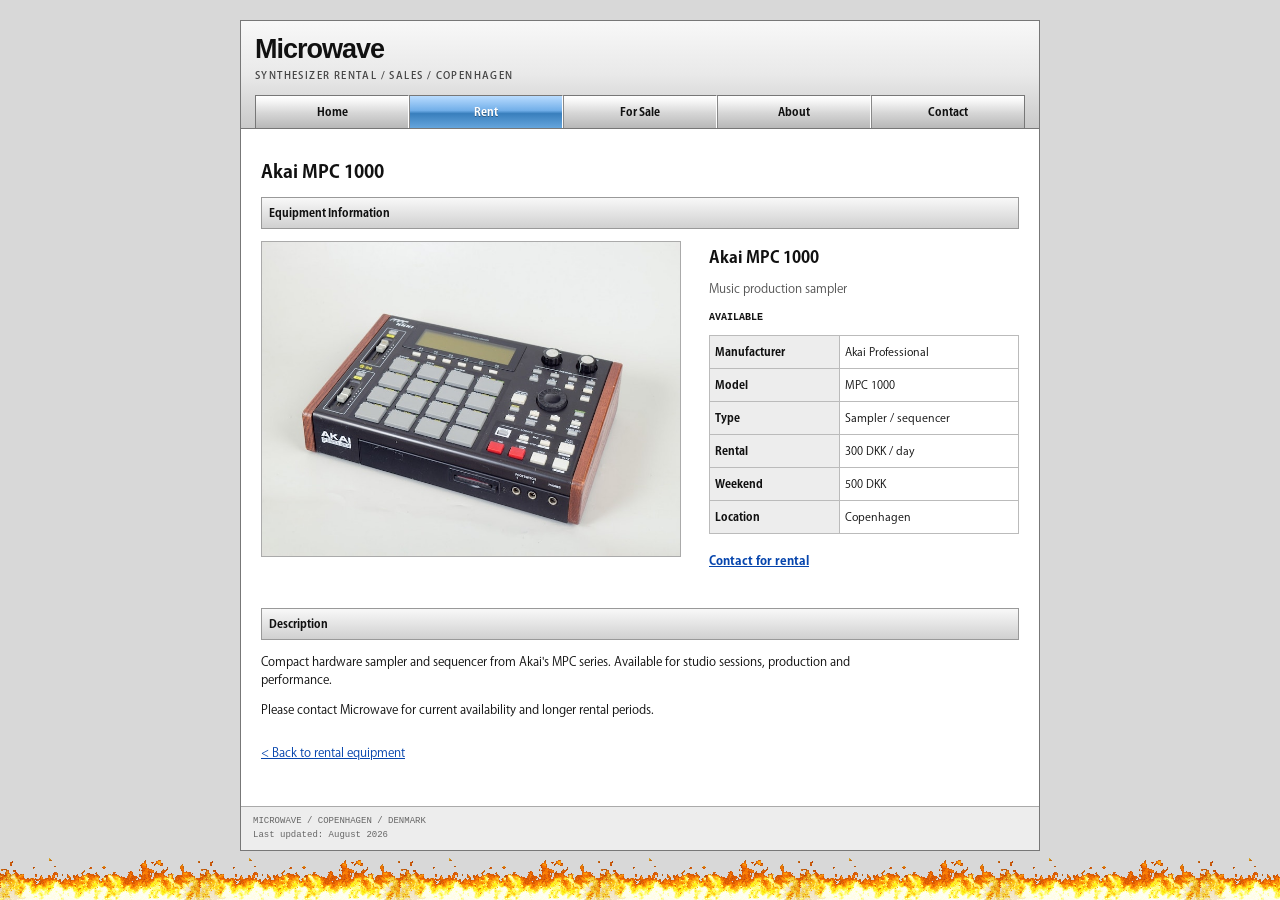
<file: akai_mpc1000.html>
<!DOCTYPE html>
<html lang="en">

<head>
  <meta charset="UTF-8">
  <meta name="viewport" content="width=device-width, initial-scale=1.0">
  <title>Akai MPC 1000 — Microwave</title>
  <link rel="stylesheet" href="style.css">
</head>

<body>

  <div id="site">

    <header>

      <div id="branding">
        <h1>Microwave</h1>
        <div class="tagline">SYNTHESIZER RENTAL / SALES / COPENHAGEN</div>
      </div>

      <nav>
        <a href="index.html">Home</a>
        <a class="active" href="rent.html">Rent</a>
        <a href="sale.html">For Sale</a>
        <a href="about.html">About</a>
        <a href="contact.html">Contact</a>
      </nav>

    </header>


    <main>

      <div class="section-title">
        Akai MPC 1000
      </div>

      <div class="bar">
        Equipment Information
      </div>

      <div class="equipment-page">

        <div class="equipment-photo">
          <img src="images/akai_mpc1000.jpeg" alt="Akai MPC 1000">
        </div>

        <div class="equipment-info">

          <h2>Akai MPC 1000</h2>

          <p class="equipment-type">
            Music production sampler
          </p>

          <p class="status">
            AVAILABLE
          </p>

          <table class="spec-table">
            <tr>
              <td>Manufacturer</td>
              <td>Akai Professional</td>
            </tr>
            <tr>
              <td>Model</td>
              <td>MPC 1000</td>
            </tr>
            <tr>
              <td>Type</td>
              <td>Sampler / sequencer</td>
            </tr>
            <tr>
              <td>Rental</td>
              <td>300 DKK / day</td>
            </tr>
            <tr>
              <td>Weekend</td>
              <td>500 DKK</td>
            </tr>
            <tr>
              <td>Location</td>
              <td>Copenhagen</td>
            </tr>
          </table>

          <p class="equipment-contact">
            <a href="contact.html">Contact for rental</a>
          </p>

        </div>

      </div>


      <div class="bar equipment-description-bar">
        Description
      </div>

      <div class="equipment-description">
        <p>
          Compact hardware sampler and sequencer from Akai's MPC series.
          Available for studio sessions, production and performance.
        </p>

        <p>
          Please contact Microwave for current availability and longer rental periods.
        </p>
      </div>

      <p class="back-link">
        <a href="rent.html">&lt; Back to rental equipment</a>
      </p>

    </main>


    <footer>
      MICROWAVE / COPENHAGEN / DENMARK
      <br>
      Last updated: August 2026
    </footer>

  </div>

  <div class="fire-bottom"></div>

</body>
</html>
</file>
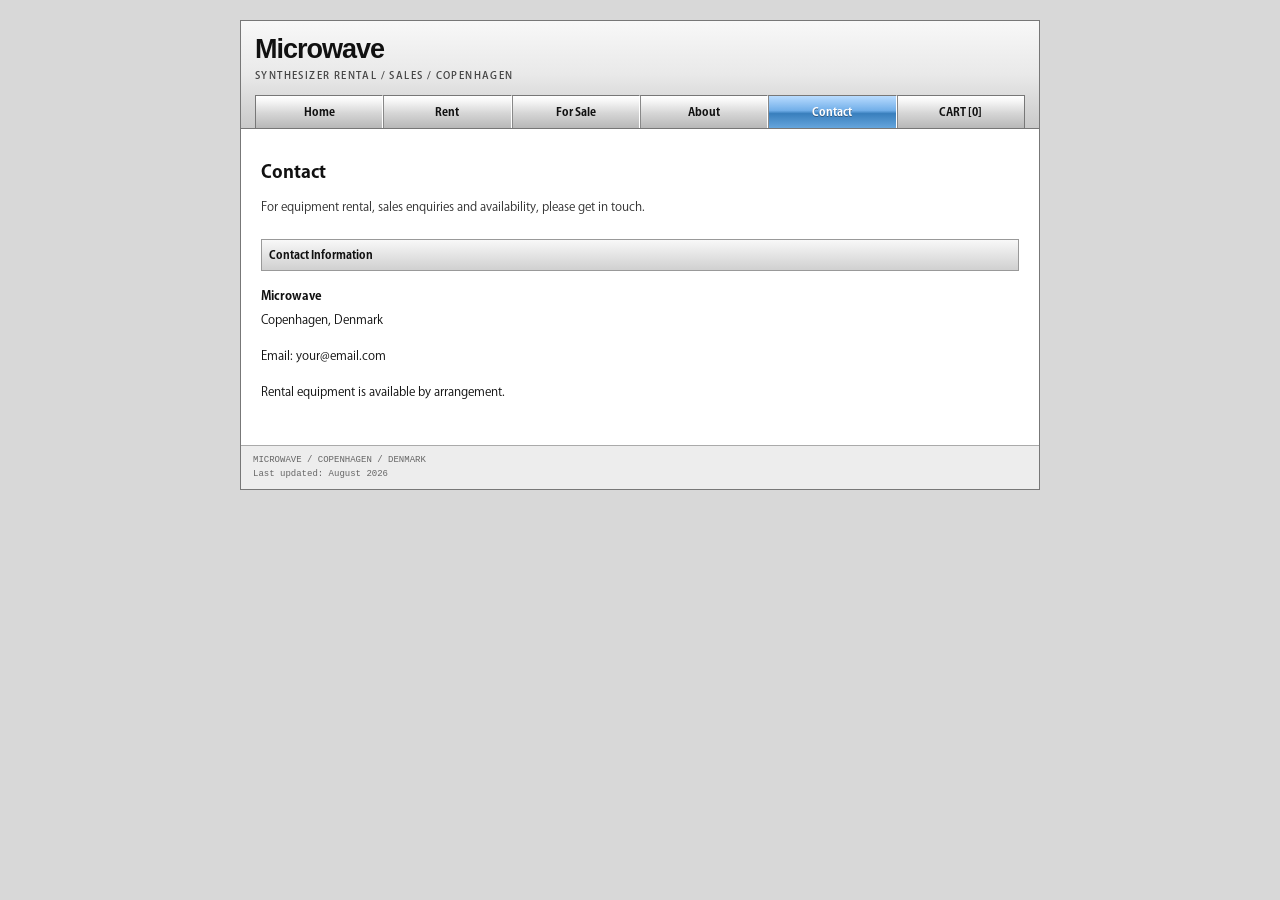
<file: contact.html>
<!DOCTYPE html>
<html lang="en">

<head>
  <meta charset="UTF-8">
  <meta name="viewport" content="width=device-width, initial-scale=1.0">
  <title>Contact — Microwave</title>
  <link rel="stylesheet" href="style.css?v=21">
</head>

<body>

  <div id="site">

    <header>

      <div id="branding">
        <h1>Microwave</h1>
        <div class="tagline">
          SYNTHESIZER RENTAL / SALES / COPENHAGEN
        </div>
      </div>

      <nav>
        <a href="index.html">Home</a>
        <a href="rent.html">Rent</a>
        <a href="sale.html">For Sale</a>
        <a href="about.html">About</a>
        <a class="active" href="contact.html">Contact</a>
        <a href="rental-cart.html" class="cart-nav">
  CART [<span class="rental-cart-count">0</span>]
</a>
      </nav>

    </header>

    <main>

      <div class="section-title">
        Contact
      </div>

      <div class="intro">
        For equipment rental, sales enquiries and availability, please get in touch.
      </div>

      <div class="bar">
        Contact Information
      </div>

      <div class="text-section">

        <p>
          <strong>Microwave</strong><br>
          Copenhagen, Denmark
        </p>

        <p>
          Email: your@email.com
        </p>

        <p>
          Rental equipment is available by arrangement.
        </p>

      </div>

    </main>

    <footer>
      MICROWAVE / COPENHAGEN / DENMARK
      <br>
      Last updated: August 2026
    </footer>

  </div>
<script src="rental-cart.js"></script>
</body>

</html>
</file>
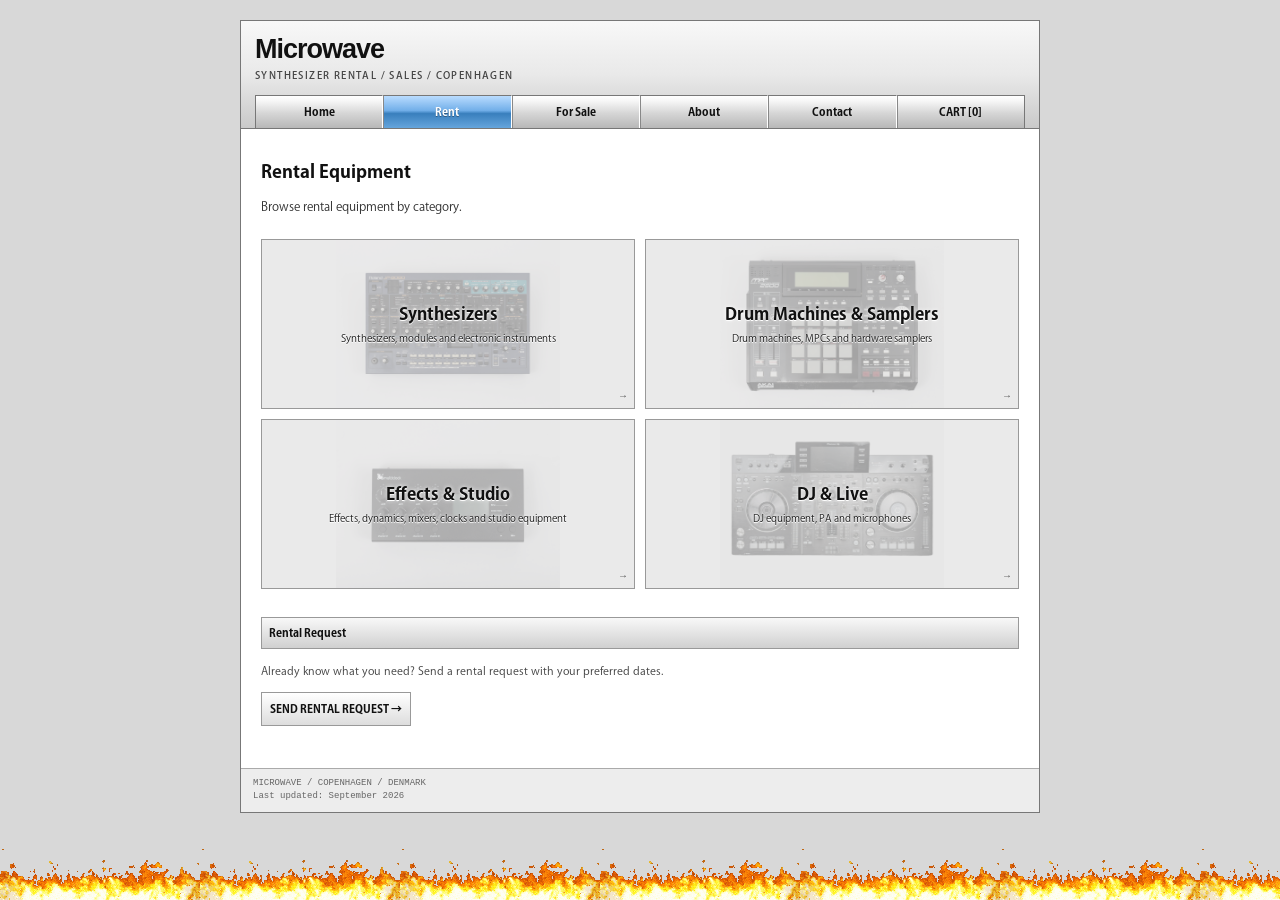
<file: rent.html>
<!DOCTYPE html>
<html lang="en">

<head>
  <meta charset="UTF-8">
  <meta name="viewport" content="width=device-width, initial-scale=1.0">

  <title>Rent — Microwave</title>

  <link rel="stylesheet" href="style.css?v=21">
</head>

<body>

  <div id="site">

    <header>

      <div id="branding">
        <h1>Microwave</h1>

        <div class="tagline">
          SYNTHESIZER RENTAL / SALES / COPENHAGEN
        </div>
      </div>

      <nav>
        <a href="index.html">Home</a>
        <a class="active" href="rent.html">Rent</a>
        <a href="sale.html">For Sale</a>
        <a href="about.html">About</a>
        <a href="contact.html">Contact</a>
        <a href="rental-cart.html" class="cart-nav">
  CART [<span class="rental-cart-count">0</span>]
</a>
      </nav>

    </header>


    <main>

      <div class="section-title">
        Rental Equipment
      </div>

      <div class="intro">
        Browse rental equipment by category.
      </div>


      <div class="category-grid">

  <!-- SYNTHESIZERS -->

  <a class="category-box" href="rent_synthesizers.html">

    <div class="category-text">
      <strong>Synthesizers</strong>
      <span>Synthesizers, modules and electronic instruments</span>
    </div>

    <img class="category-image"
         src="images/synth/jp8080.jpg"
         alt="Synthesizers">

  </a>


  <!-- DRUM MACHINES & SAMPLERS -->

  <a class="category-box" href="rent_drums_samplers.html">

    <div class="category-text">
      <strong>Drum Machines &amp; Samplers</strong>
      <span>Drum machines, MPCs and hardware samplers</span>
    </div>

    <img class="category-image"
         src="images/samplers_and_drums/mpc2500.jpg"
         alt="Drum Machines and Samplers">

  </a>


  <!-- EFFECTS & STUDIO -->

  <a class="category-box" href="rent_studio.html">

    <div class="category-text">
      <strong>Effects &amp; Studio</strong>
      <span>Effects, dynamics, mixers, clocks and studio equipment</span>
    </div>

    <img class="category-image"
         src="images/utility/multiclock.jpg"
         alt="Effects and Studio">

  </a>


  <!-- DJ & LIVE -->

  <a class="category-box" href="rent_live.html">

    <div class="category-text">
      <strong>DJ &amp; Live</strong>
      <span>DJ equipment, PA and microphones</span>
    </div>

    <img class="category-image"
         src="images/dj-live/xdjrx.jpg"
         alt="DJ and Live">

  </a>

</div>


      <div class="bar rental-category">
        Rental Request
      </div>

      <p class="rental-note">
        Already know what you need? Send a rental request with your preferred dates.
      </p>

      <p>
        <a class="rental-request-link" href="contact.html">
          SEND RENTAL REQUEST →
        </a>
      </p>

    </main>


    <footer>
      MICROWAVE / COPENHAGEN / DENMARK
      <br>
      Last updated: September 2026
    </footer>

  </div>


  <div class="fire-bottom"></div>
<script src="rental-cart.js"></script>
</body>

</html>
</file>
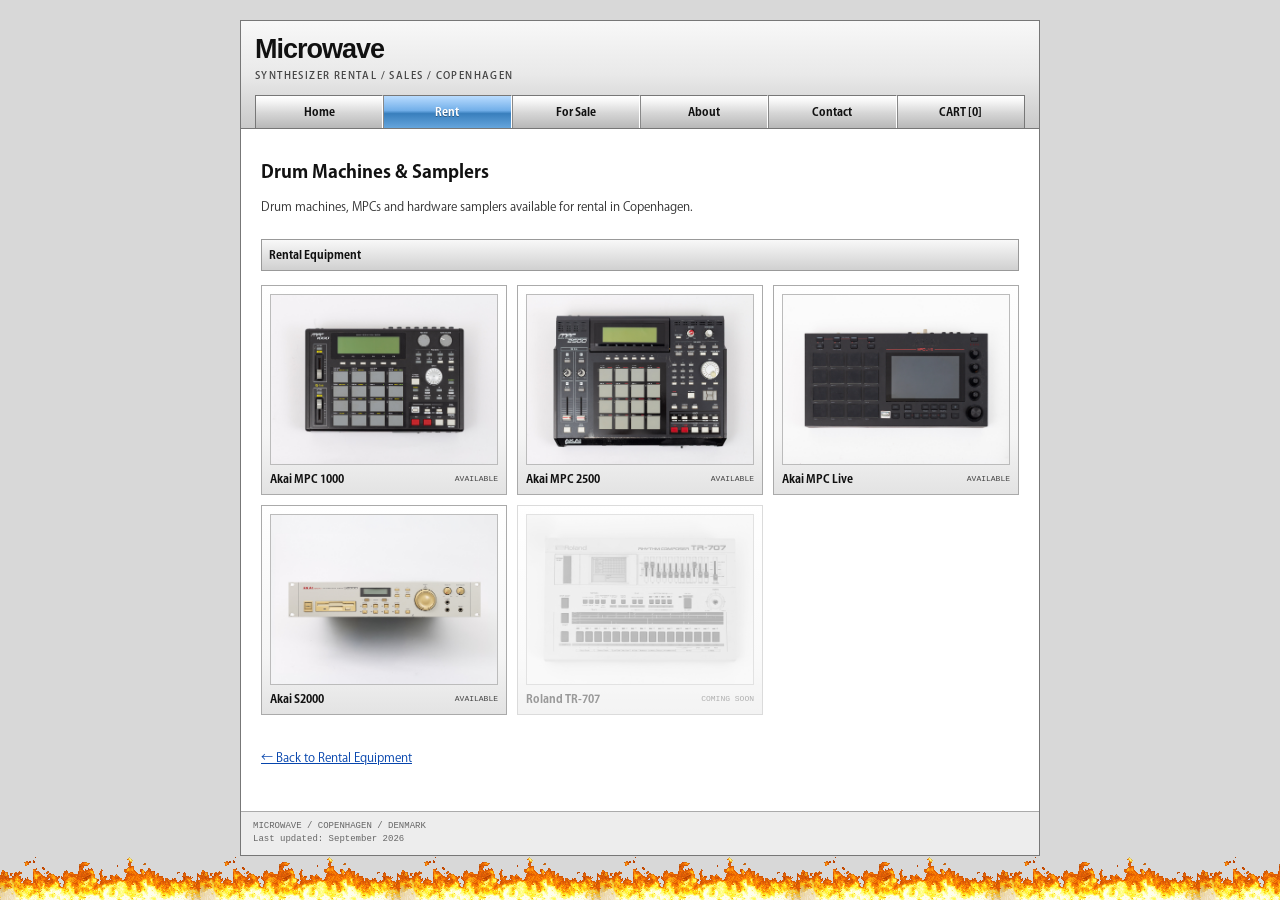
<file: rent_drums_samplers.html>
<!DOCTYPE html>
<html lang="en">

<head>
  <meta charset="UTF-8">
  <meta name="viewport" content="width=device-width, initial-scale=1.0">
  <title>Drum Machines & Samplers — Microwave</title>
  <link rel="stylesheet" href="style.css">
</head>

<body>
  <div id="site">

    <header>
      <div id="branding">
        <h1>Microwave</h1>
        <div class="tagline">
          SYNTHESIZER RENTAL / SALES / COPENHAGEN
        </div>
      </div>

      <nav>
        <a href="index.html">Home</a>
        <a class="active" href="rent.html">Rent</a>
        <a href="sale.html">For Sale</a>
        <a href="about.html">About</a>
        <a href="contact.html">Contact</a>
        <a href="rental-cart.html" class="cart-nav">
  CART [<span class="rental-cart-count">0</span>]
</a>
      </nav>
    </header>

    <main>

      <div class="section-title">
        Drum Machines &amp; Samplers
      </div>

      <div class="intro">
        Drum machines, MPCs and hardware samplers available for rental in Copenhagen.
      </div>

      <div class="bar">
        Rental Equipment
      </div>

      <div class="rental-list">

        <a class="rental-item" href="equipment.html?id=mpc1000">
          <img class="rental-thumb"
               src="images/samplers_and_drums/mpc1000.jpg"
               alt="Akai MPC 1000">
          <span class="rental-name">Akai MPC 1000</span>
          <span>AVAILABLE</span>
        </a>

        <a class="rental-item" href="equipment.html?id=mpc2500">
          <img class="rental-thumb"
               src="images/samplers_and_drums/mpc2500.jpg"
               alt="Akai MPC 2500">
          <span class="rental-name">Akai MPC 2500</span>
          <span>AVAILABLE</span>
        </a>

        <a class="rental-item" href="equipment.html?id=mpclive">
          <img class="rental-thumb"
               src="images/samplers_and_drums/mpclive.jpg"
               alt="Akai MPC Live">
          <span class="rental-name">Akai MPC Live</span>
          <span>AVAILABLE</span>
        </a>

        <a class="rental-item" href="equipment.html?id=s2000">
          <img class="rental-thumb"
               src="images/samplers_and_drums/s2000.jpg"
               alt="Akai S2000">
          <span class="rental-name">Akai S2000</span>
          <span>AVAILABLE</span>
        </a>

        <a class="rental-item coming-soon" href="equipment.html?id=tr707">
          <img class="rental-thumb"
               src="images/samplers_and_drums/tr707.jpg"
               alt="Roland TR-707">
          <span class="rental-name">Roland TR-707</span>
          <span>COMING SOON</span>
        </a>

      </div>

      <p class="back-link">
        <a href="rent.html">← Back to Rental Equipment</a>
      </p>

    </main>

    <footer>
      MICROWAVE / COPENHAGEN / DENMARK
      <br>
      Last updated: September 2026
    </footer>

  </div>

  <div class="fire-bottom"></div>
<script src="rental-cart.js"></script>
</body>
</html>
</file>
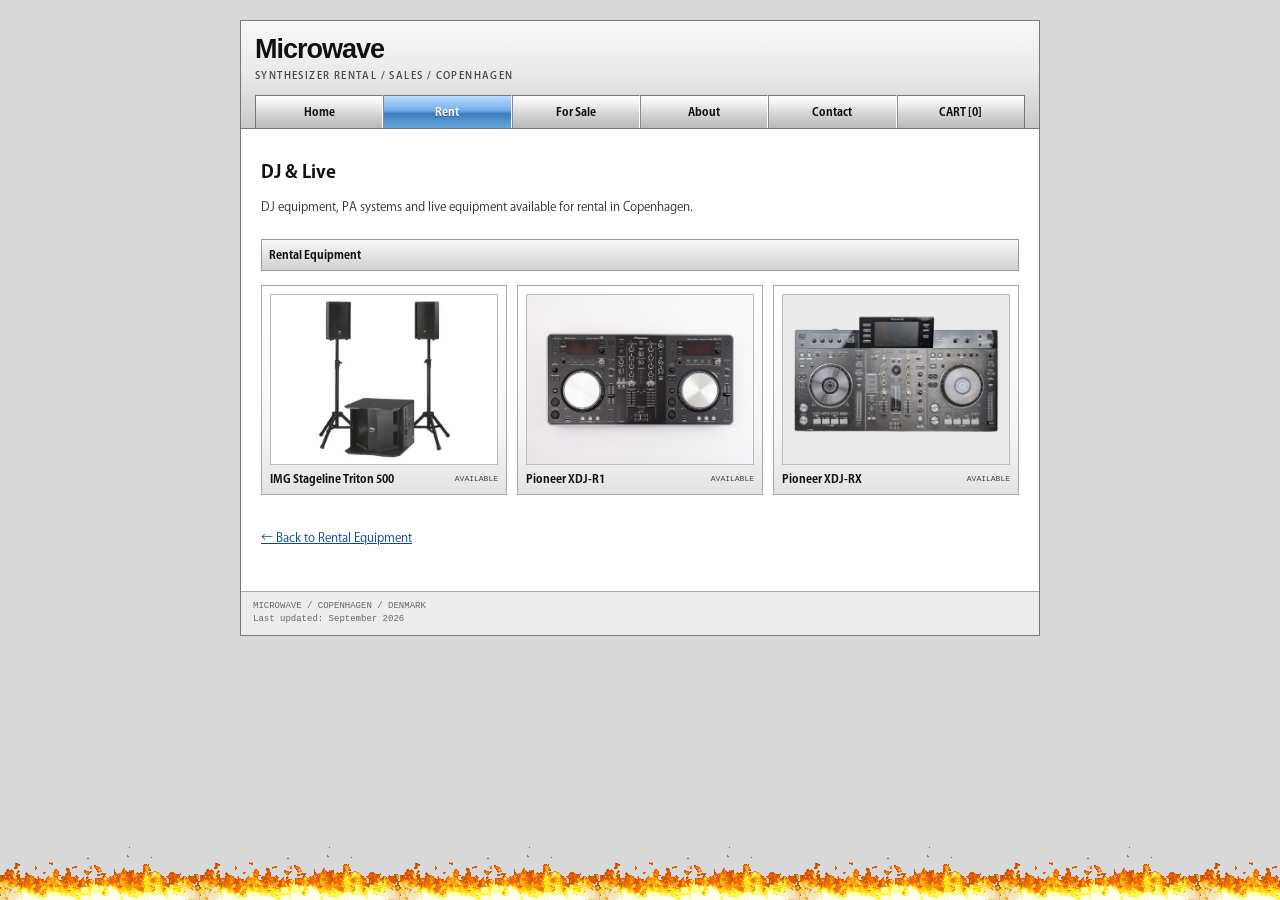
<file: rent_live.html>
<!DOCTYPE html>
<html lang="en">

<head>
  <meta charset="UTF-8">
  <meta name="viewport" content="width=device-width, initial-scale=1.0">
  <title>DJ & Live — Microwave</title>
  <link rel="stylesheet" href="style.css">
</head>

<body>
  <div id="site">

    <header>
      <div id="branding">
        <h1>Microwave</h1>
        <div class="tagline">
          SYNTHESIZER RENTAL / SALES / COPENHAGEN
        </div>
      </div>

      <nav>
        <a href="index.html">Home</a>
        <a class="active" href="rent.html">Rent</a>
        <a href="sale.html">For Sale</a>
        <a href="about.html">About</a>
        <a href="contact.html">Contact</a>
        <a href="rental-cart.html" class="cart-nav">
  CART [<span class="rental-cart-count">0</span>]
</a>
      </nav>
    </header>

    <main>

      <div class="section-title">
        DJ &amp; Live
      </div>

      <div class="intro">
        DJ equipment, PA systems and live equipment available for rental in Copenhagen.
      </div>

      <div class="bar">
        Rental Equipment
      </div>

      <div class="rental-list">

   <a class="rental-item" href="equipment.html?id=triton500">
  <img class="rental-thumb"
       src="images/dj-live/pasystem.jpg"
       alt="IMG Stageline Triton 500">
  <span class="rental-name">IMG Stageline Triton 500</span>
  <span>AVAILABLE</span>
</a>

        <a class="rental-item" href="equipment.html?id=xdjr1">
          <img class="rental-thumb"
               src="images/dj-live/xdjr1.jpg"
               alt="Pioneer XDJ-R1">
          <span class="rental-name">Pioneer XDJ-R1</span>
          <span>AVAILABLE</span>
        </a>

        <a class="rental-item" href="equipment.html?id=xdjrx">
          <img class="rental-thumb"
               src="images/dj-live/xdjrx.jpg"
               alt="Pioneer XDJ-RX">
          <span class="rental-name">Pioneer XDJ-RX</span>
          <span>AVAILABLE</span>
        </a>

      </div>

      <p class="back-link">
        <a href="rent.html">← Back to Rental Equipment</a>
      </p>

    </main>

    <footer>
      MICROWAVE / COPENHAGEN / DENMARK
      <br>
      Last updated: September 2026
    </footer>

  </div>

  <div class="fire-bottom"></div>
<script src="rental-cart.js"></script>
</body>
</html>
</file>
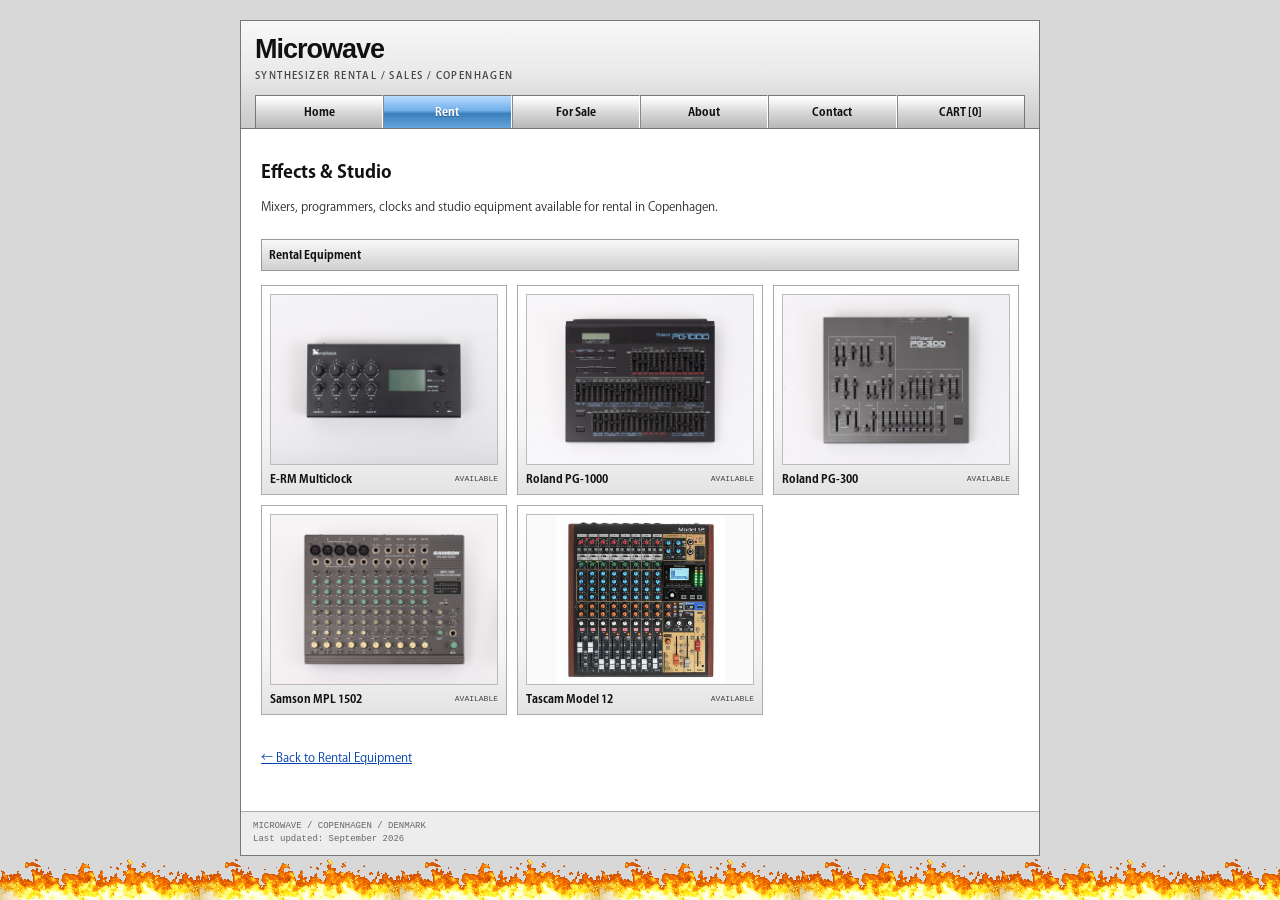
<file: rent_studio.html>
<!DOCTYPE html>
<html lang="en">

<head>
  <meta charset="UTF-8">
  <meta name="viewport" content="width=device-width, initial-scale=1.0">
  <title>Effects & Studio — Microwave</title>
  <link rel="stylesheet" href="style.css">
</head>

<body>
  <div id="site">

    <header>
      <div id="branding">
        <h1>Microwave</h1>
        <div class="tagline">
          SYNTHESIZER RENTAL / SALES / COPENHAGEN
        </div>
      </div>

      <nav>
        <a href="index.html">Home</a>
        <a class="active" href="rent.html">Rent</a>
        <a href="sale.html">For Sale</a>
        <a href="about.html">About</a>
        <a href="contact.html">Contact</a>
        <a href="rental-cart.html" class="cart-nav">
  CART [<span class="rental-cart-count">0</span>]
</a>
      </nav>
    </header>

    <main>

      <div class="section-title">
        Effects &amp; Studio
      </div>

      <div class="intro">
        Mixers, programmers, clocks and studio equipment available for rental in Copenhagen.
      </div>

      <div class="bar">
        Rental Equipment
      </div>

      <div class="rental-list">

        <a class="rental-item" href="equipment.html?id=multiclock">
          <img class="rental-thumb"
               src="images/utility/multiclock.jpg"
               alt="E-RM Multiclock">
          <span class="rental-name">E-RM Multiclock</span>
          <span>AVAILABLE</span>
        </a>

        <a class="rental-item" href="equipment.html?id=pg1000">
          <img class="rental-thumb"
               src="images/utility/pg1000.jpg"
               alt="Roland PG-1000">
          <span class="rental-name">Roland PG-1000</span>
          <span>AVAILABLE</span>
        </a>

        <a class="rental-item" href="equipment.html?id=pg300">
          <img class="rental-thumb"
               src="images/utility/pg300.jpg"
               alt="Roland PG-300">
          <span class="rental-name">Roland PG-300</span>
          <span>AVAILABLE</span>
        </a>

        <a class="rental-item" href="equipment.html?id=samson">
          <img class="rental-thumb"
               src="images/utility/samson.jpg"
               alt="Samson MPL 1502">
          <span class="rental-name">Samson MPL 1502</span>
          <span>AVAILABLE</span>
        </a>

       <div class="rental-item">
  <img class="rental-thumb"
       src="images/utility/tascam12.jpg"
       alt="Tascam Model 12">
  <span class="rental-name">Tascam Model 12</span>
  <span>AVAILABLE</span>
</div>

      </div>

      <p class="back-link">
        <a href="rent.html">← Back to Rental Equipment</a>
      </p>

    </main>

    <footer>
      MICROWAVE / COPENHAGEN / DENMARK
      <br>
      Last updated: September 2026
    </footer>

  </div>

  <div class="fire-bottom"></div>
<script src="rental-cart.js"></script>
</body>
</html>
</file>
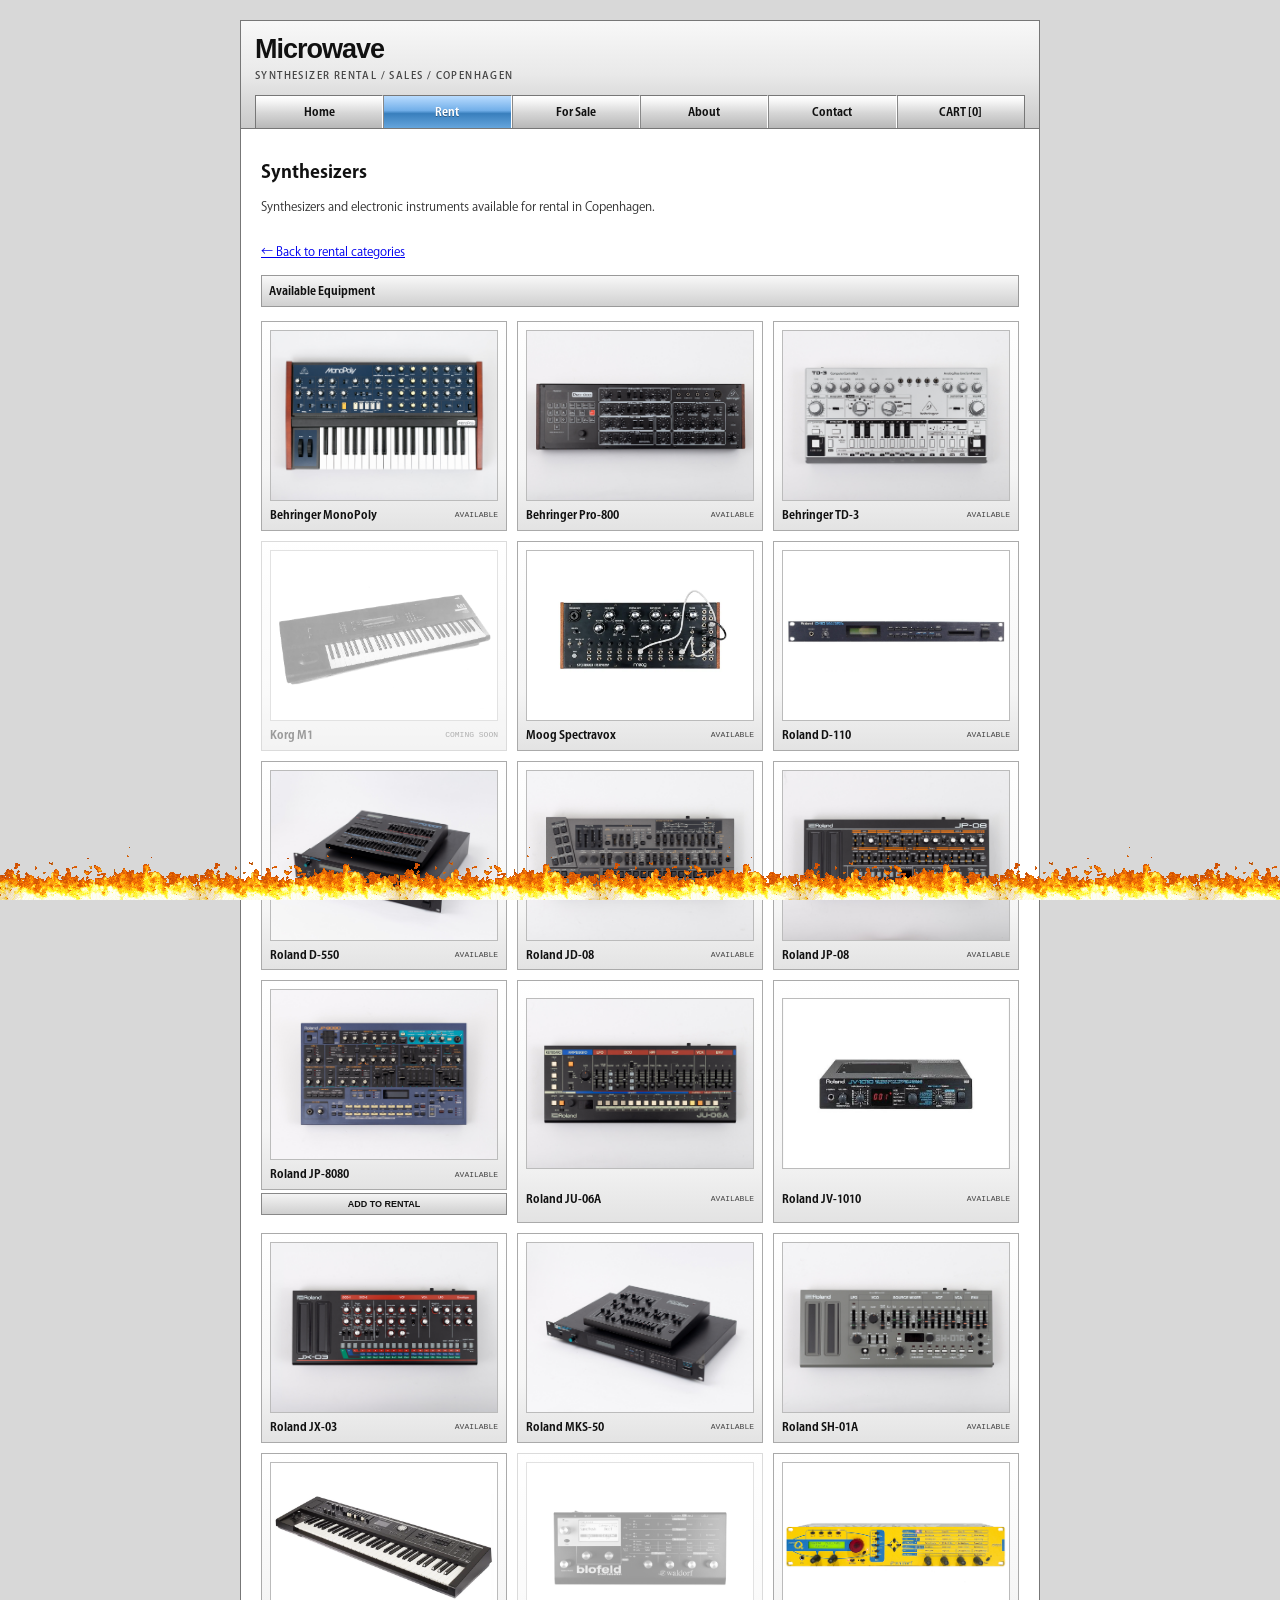
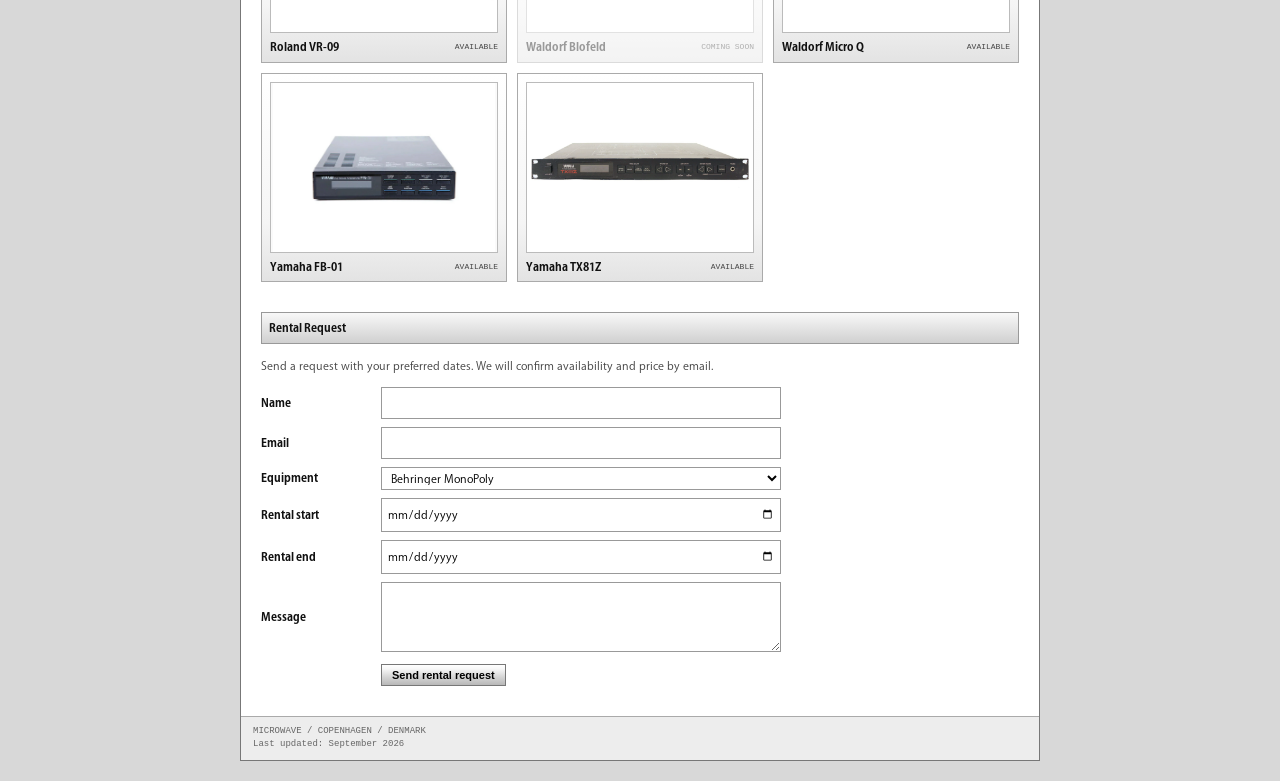
<file: rent_synthesizers.html>
<!DOCTYPE html>
<html lang="en">

<head>
  <meta charset="UTF-8">
  <meta name="viewport" content="width=device-width, initial-scale=1.0">
  <title>Synthesizers — Microwave</title>
  <link rel="stylesheet" href="style.css">
</head>

<body>

  <div id="site">

    <header>

      <div id="branding">
        <h1>Microwave</h1>

        <div class="tagline">
          SYNTHESIZER RENTAL / SALES / COPENHAGEN
        </div>
      </div>

      <nav>
  <a href="index.html">Home</a>
  <a class="active" href="rent.html">Rent</a>
  <a href="sale.html">For Sale</a>
  <a href="about.html">About</a>
  <a href="contact.html">Contact</a>
  <a href="rental-cart.html" class="cart-nav">
    CART [<span class="rental-cart-count">0</span>]
  </a>
</nav>

    </header>


    <main>

      <div class="section-title">
        Synthesizers
      </div>

      <div class="intro">
        Synthesizers and electronic instruments available for rental in Copenhagen.
      </div>

      <p>
        <a href="rent.html">← Back to rental categories</a>
      </p>


      <div class="bar">
        Available Equipment
      </div>


      <div class="rental-list">

        <!-- BEHRINGER -->

        <a class="rental-item" href="synth.html?id=monopoly">
          <img class="rental-thumb"
               src="images/synth/monopoly.jpg"
               alt="Behringer MonoPoly">
          <span class="rental-name">Behringer MonoPoly</span>
          <span>AVAILABLE</span>
        </a>

        <a class="rental-item" href="synth.html?id=pro800">
          <img class="rental-thumb"
               src="images/synth/pro800.jpg"
               alt="Behringer Pro-800">
          <span class="rental-name">Behringer Pro-800</span>
          <span>AVAILABLE</span>
        </a>

        <a class="rental-item" href="synth.html?id=td3">
          <img class="rental-thumb"
               src="images/synth/td3.jpg"
               alt="Behringer TD-3">
          <span class="rental-name">Behringer TD-3</span>
          <span>AVAILABLE</span>
        </a>


        <!-- KORG -->

        <a class="rental-item coming-soon" href="synth.html?id=m1">
          <img class="rental-thumb"
               src="images/synth/m1.png"
               alt="Korg M1">
          <span class="rental-name">Korg M1</span>
          <span>COMING SOON</span>
        </a>


        <!-- MOOG -->

        <a class="rental-item" href="synth.html?id=spectravox">
          <img class="rental-thumb"
               src="images/synth/spectra.png"
               alt="Moog Spectravox">
          <span class="rental-name">Moog Spectravox</span>
          <span>AVAILABLE</span>
        </a>


        <!-- ROLAND -->

        <a class="rental-item" href="synth.html?id=d110">
          <img class="rental-thumb"
               src="images/synth/d110.png"
               alt="Roland D-110">
          <span class="rental-name">Roland D-110</span>
          <span>AVAILABLE</span>
        </a>

        <a class="rental-item" href="synth.html?id=d550">
          <img class="rental-thumb"
               src="images/synth/d550.jpg"
               alt="Roland D-550">
          <span class="rental-name">Roland D-550</span>
          <span>AVAILABLE</span>
        </a>

        <a class="rental-item" href="synth.html?id=jd08">
          <img class="rental-thumb"
               src="images/synth/jd08.jpg"
               alt="Roland JD-08">
          <span class="rental-name">Roland JD-08</span>
          <span>AVAILABLE</span>
        </a>

        <a class="rental-item" href="synth.html?id=jp08">
          <img class="rental-thumb"
               src="images/synth/jp08.jpg"
               alt="Roland JP-08">
          <span class="rental-name">Roland JP-08</span>
          <span>AVAILABLE</span>
        </a>

   <div class="rental-item-wrap">

  <a class="rental-item" href="synth.html?id=jp8080">
    <img class="rental-thumb"
         src="images/synth/jp8080.jpg"
         alt="Roland JP-8080">
    <span class="rental-name">Roland JP-8080</span>
    <span>AVAILABLE</span>
  </a>

  <button
    class="add-rental-button"
    type="button"
    data-id="jp8080"
    data-name="Roland JP-8080">
    ADD TO RENTAL
  </button>

</div>

        <a class="rental-item" href="synth.html?id=ju06a">
          <img class="rental-thumb"
               src="images/synth/ju06a.jpg"
               alt="Roland JU-06A">
          <span class="rental-name">Roland JU-06A</span>
          <span>AVAILABLE</span>
        </a>

        <a class="rental-item" href="synth.html?id=jv1010">
          <img class="rental-thumb"
               src="images/synth/jv1010.png"
               alt="Roland JV-1010">
          <span class="rental-name">Roland JV-1010</span>
          <span>AVAILABLE</span>
        </a>

        <a class="rental-item" href="synth.html?id=jx03">
          <img class="rental-thumb"
               src="images/synth/jx03.jpg"
               alt="Roland JX-03">
          <span class="rental-name">Roland JX-03</span>
          <span>AVAILABLE</span>
        </a>

        <a class="rental-item" href="synth.html?id=mks50">
          <img class="rental-thumb"
               src="images/synth/mks50.jpg"
               alt="Roland MKS-50">
          <span class="rental-name">Roland MKS-50</span>
          <span>AVAILABLE</span>
        </a>

        <a class="rental-item" href="synth.html?id=sh01a">
          <img class="rental-thumb"
               src="images/synth/sh01a.jpg"
               alt="Roland SH-01A">
          <span class="rental-name">Roland SH-01A</span>
          <span>AVAILABLE</span>
        </a>

        <a class="rental-item" href="synth.html?id=vr09">
          <img class="rental-thumb"
               src="images/synth/vr09.png"
               alt="Roland VR-09">
          <span class="rental-name">Roland VR-09</span>
          <span>AVAILABLE</span>
        </a>


        <!-- WALDORF -->

        <a class="rental-item coming-soon" href="synth.html?id=blofeld">
          <img class="rental-thumb"
               src="images/synth/blof.png"
               alt="Waldorf Blofeld">
          <span class="rental-name">Waldorf Blofeld</span>
          <span>COMING SOON</span>
        </a>

        <a class="rental-item" href="synth.html?id=microq">
          <img class="rental-thumb"
               src="images/synth/q.png"
               alt="Waldorf Micro Q">
          <span class="rental-name">Waldorf Micro Q</span>
          <span>AVAILABLE</span>
        </a>


        <!-- YAMAHA -->

<a class="rental-item" href="synth.html?id=fb01">
  <img class="rental-thumb"
       src="images/synth/fb.jpg"
       alt="Yamaha FB-01">
  <span class="rental-name">Yamaha FB-01</span>
  <span>AVAILABLE</span>
</a>

<a class="rental-item" href="synth.html?id=tx81z">
  <img class="rental-thumb"
       src="images/synth/tx.png"
       alt="Yamaha TX81Z">
  <span class="rental-name">Yamaha TX81Z</span>
  <span>AVAILABLE</span>
</a>
      </div>

      <div class="bar rental-category">
        Rental Request
      </div>

      <p class="rental-note">
        Send a request with your preferred dates. We will confirm availability and price by email.
      </p>


      <form class="rental-form">

        <label for="name">Name</label>
        <input type="text" id="name" name="name">

        <label for="email">Email</label>
        <input type="email" id="email" name="email">

        <label for="equipment">Equipment</label>

        <select id="equipment" name="equipment">

          <option>Behringer MonoPoly</option>
          <option>Behringer Pro-800</option>
          <option>Behringer TD-3</option>

          <option>Moog Spectravox</option>

          <option>Roland D-110</option>
          <option>Roland D-550</option>
          <option>Roland JD-08</option>
          <option>Roland JP-08</option>
          <option>Roland JP-8080</option>
          <option>Roland JU-06A</option>
          <option>Roland JV-1010</option>
          <option>Roland JX-03</option>
          <option>Roland MKS-50</option>
          <option>Roland SH-01A</option>
          <option>Roland VR-09</option>

          <option>Waldorf Micro Q</option>

          <option>Yamaha TX81Z</option>

        </select>

        <label for="start">Rental start</label>
        <input type="date" id="start" name="start">

        <label for="end">Rental end</label>
        <input type="date" id="end" name="end">

        <label for="message">Message</label>
        <textarea id="message" name="message" rows="5"></textarea>

        <button type="submit">
          Send rental request
        </button>

      </form>

    </main>


    <footer>
      MICROWAVE / COPENHAGEN / DENMARK
      <br>
      Last updated: September 2026
    </footer>

  </div>

  <div class="fire-bottom"></div>
  
    <script src="rental-cart.js"></script>

</body>

</html>
</file>
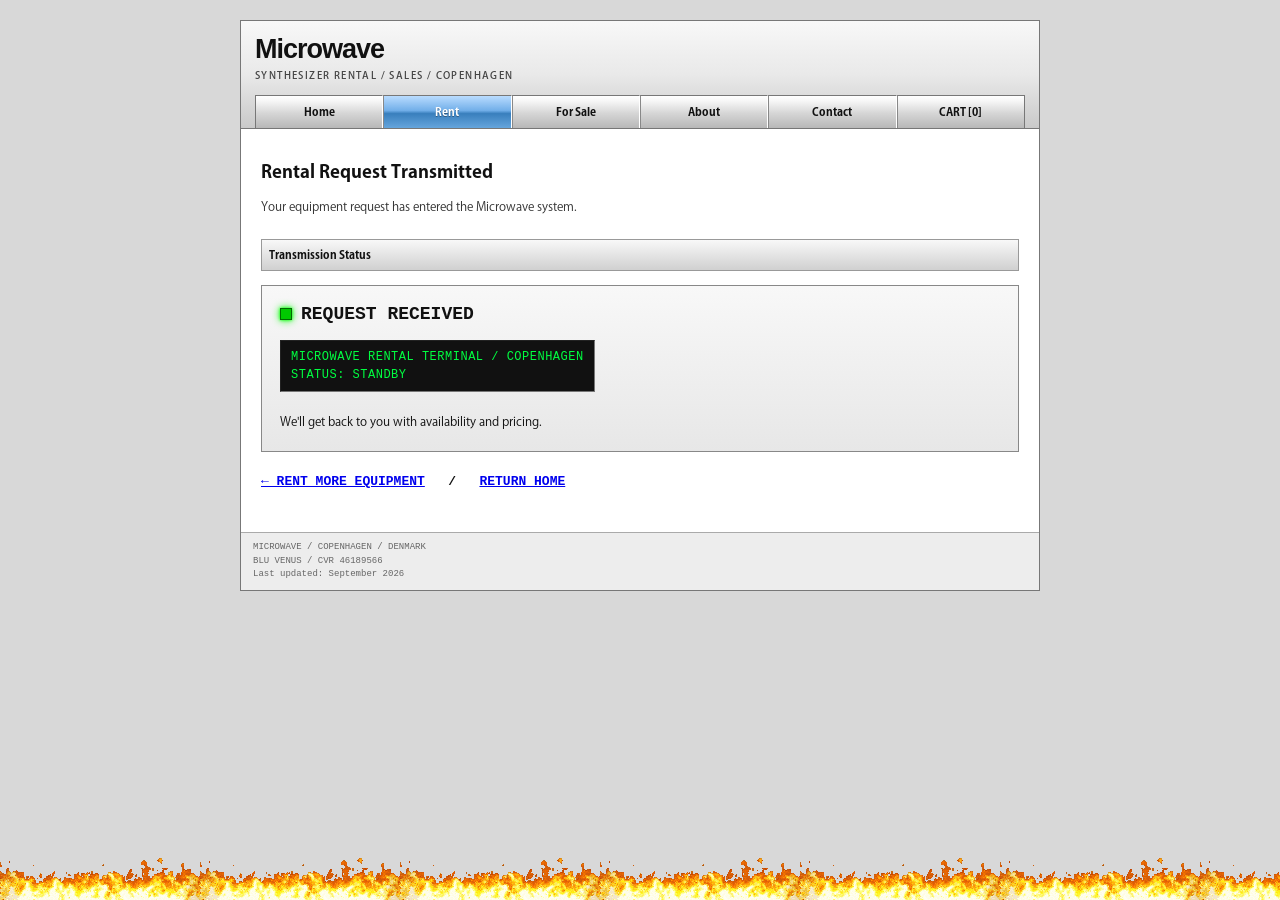
<file: rental-sent.html>
<!DOCTYPE html>
<html lang="en">

<head>
  <meta charset="UTF-8">
  <meta name="viewport" content="width=device-width, initial-scale=1.0">

  <title>Rental Request Sent — Microwave</title>

  <link rel="stylesheet" href="style.css">
</head>

<body>

  <div id="site">

    <header>

      <div id="branding">
        <h1>Microwave</h1>

        <div class="tagline">
          SYNTHESIZER RENTAL / SALES / COPENHAGEN
        </div>
      </div>

      <nav>
        <a href="index.html">Home</a>
        <a class="active" href="rent.html">Rent</a>
        <a href="sale.html">For Sale</a>
        <a href="about.html">About</a>
        <a href="contact.html">Contact</a>

        <a href="rental-cart.html" class="cart-nav">
  CART [0]
</a>
      </nav>

    </header>


    <main>

  <div class="section-title">
    Rental Request Transmitted
  </div>

  <div class="intro">
    Your equipment request has entered the Microwave system.
  </div>


  <div class="bar">
    Transmission Status
  </div>


  <div class="rental-success-box">

    <div class="rental-success-status">
      <span class="status-light"></span>
      REQUEST RECEIVED
    </div>

    <div class="rental-success-code">
      MICROWAVE RENTAL TERMINAL / COPENHAGEN
      <br>
      STATUS: STANDBY
    </div>

    <p>
      We'll get back to you with availability and pricing.
    </p>

  </div>


  <p class="rental-success-return">
    <a href="rent.html">← RENT MORE EQUIPMENT</a>
    &nbsp;&nbsp;/&nbsp;&nbsp;
    <a href="index.html">RETURN HOME</a>
  </p>

</main>


    <footer>
      MICROWAVE / COPENHAGEN / DENMARK
      <br>
      BLU VENUS / CVR 46189566
      <br>
      Last updated: September 2026
    </footer>

  </div>


  <div class="fire-bottom"></div>


  <script>   localStorage.setItem("microwaveRentalCart", "[]"); </script>

<script>
  localStorage.setItem("microwaveRentalCart", "[]");

  document.querySelectorAll(".rental-cart-count").forEach(function(counter) {
    counter.textContent = "0";
  });
</script>

</body>

</html>
</file>
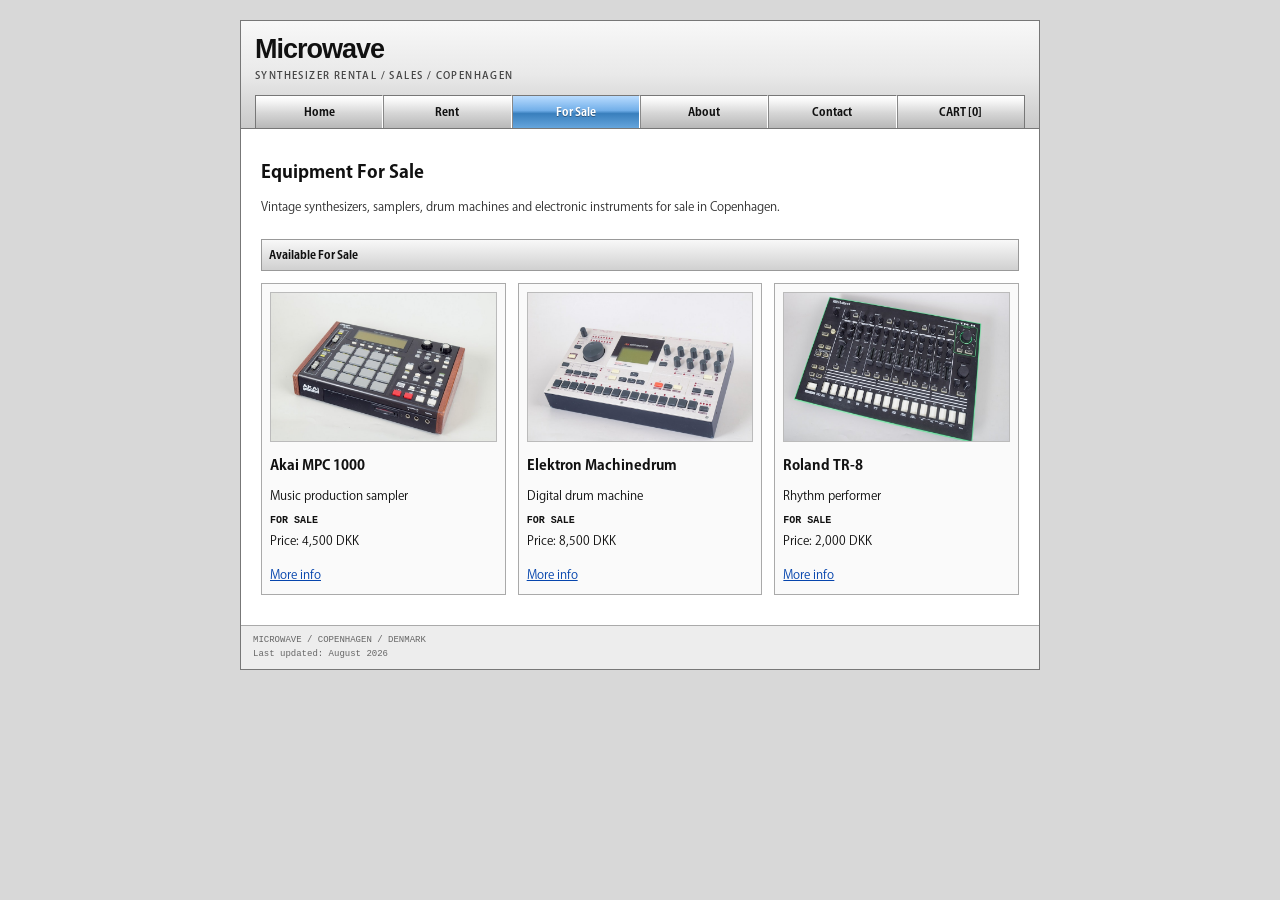
<file: sale.html>
<!DOCTYPE html>
<html lang="en">

<head>
  <meta charset="UTF-8">
  <meta name="viewport" content="width=device-width, initial-scale=1.0">
  <title>For Sale — Microwave</title>
  <link rel="stylesheet" href="style.css?v=21">
</head>

<body>

  <div id="site">

    <header>

      <div id="branding">
        <h1>Microwave</h1>
        <div class="tagline">
          SYNTHESIZER RENTAL / SALES / COPENHAGEN
        </div>
      </div>

      <nav>
        <a href="index.html">Home</a>
        <a href="rent.html">Rent</a>
        <a class="active" href="sale.html">For Sale</a>
        <a href="about.html">About</a>
        <a href="contact.html">Contact</a>
        <a href="rental-cart.html" class="cart-nav">
  CART [<span class="rental-cart-count">0</span>]
</a>
      </nav>

    </header>

    <main>

      <div class="section-title">
        Equipment For Sale
      </div>

      <div class="intro">
        Vintage synthesizers, samplers, drum machines and electronic instruments for sale in Copenhagen.
      </div>

      <div class="bar">
        Available For Sale
      </div>

      <div class="products">

        <div class="product">
          <img class="product-image" src="images/akai_mpc1000.jpeg" alt="Akai MPC 1000">
          <h2>Akai MPC 1000</h2>
          <p>Music production sampler</p>
          <p class="status">FOR SALE</p>
          <p>Price: 4,500 DKK</p>
          <a href="#">More info</a>
        </div>

        <div class="product">
          <img class="product-image" src="images/elektron_machinedrum.jpeg" alt="Elektron Machinedrum">
          <h2>Elektron Machinedrum</h2>
          <p>Digital drum machine</p>
          <p class="status">FOR SALE</p>
          <p>Price: 8,500 DKK</p>
          <a href="#">More info</a>
        </div>

        <div class="product">
          <img class="product-image" src="images/roland_tr8.jpeg" alt="Roland TR-8">
          <h2>Roland TR-8</h2>
          <p>Rhythm performer</p>
          <p class="status">FOR SALE</p>
          <p>Price: 2,000 DKK</p>
          <a href="#">More info</a>
        </div>

      </div>

    </main>

    <footer>
      MICROWAVE / COPENHAGEN / DENMARK
      <br>
      Last updated: August 2026
    </footer>

  </div>
<script src="rental-cart.js"></script>
</body>

</html>
</file>
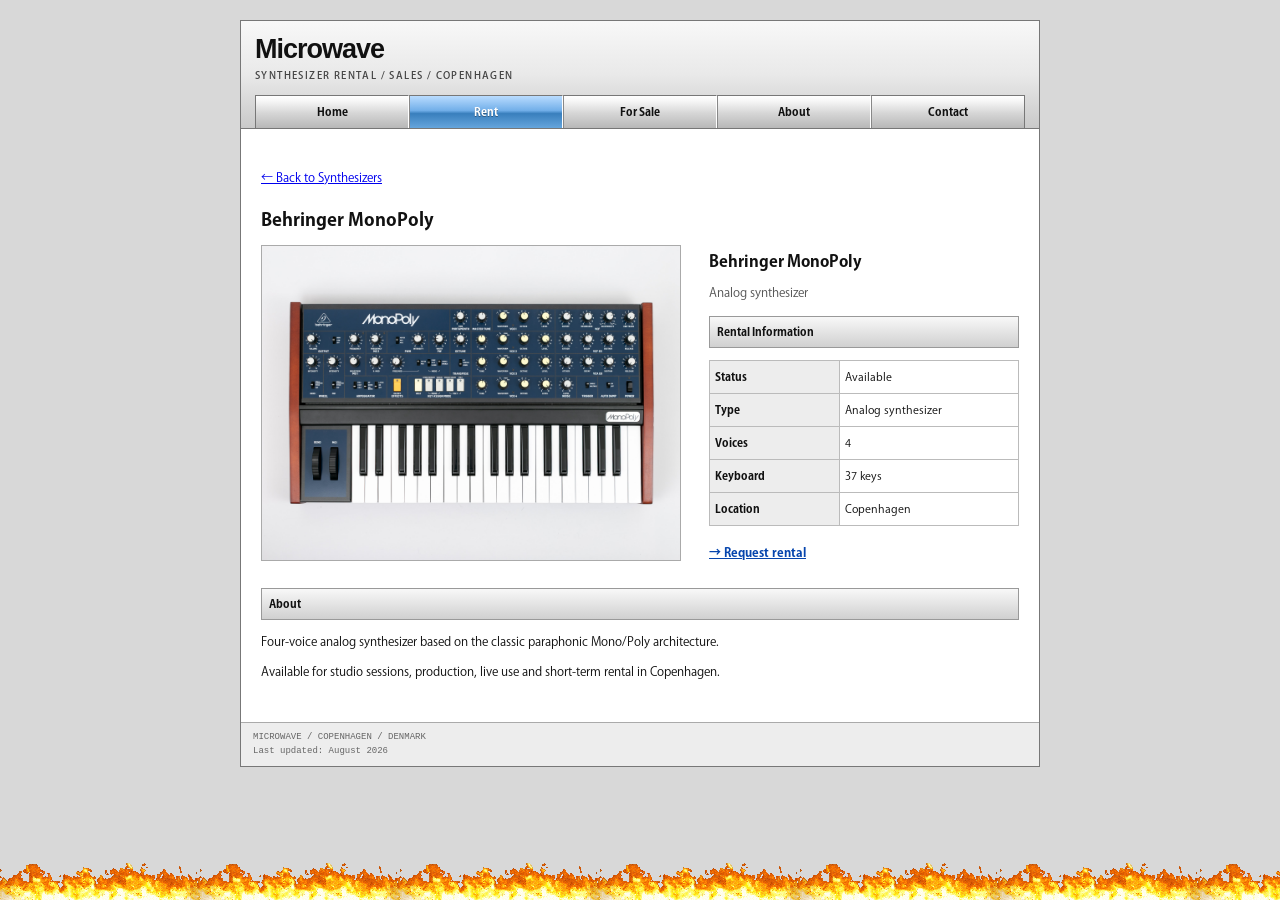
<file: synth_monopoly.html>
<!DOCTYPE html>
<html lang="en">

<head>
  <meta charset="UTF-8">
  <meta name="viewport" content="width=device-width, initial-scale=1.0">

  <title>Behringer MonoPoly — Microwave</title>

  <link rel="stylesheet" href="style.css">
</head>

<body>

  <div id="site">

    <header>

      <div id="branding">
        <h1>Microwave</h1>

        <div class="tagline">
          SYNTHESIZER RENTAL / SALES / COPENHAGEN
        </div>
      </div>

      <nav>
        <a href="index.html">Home</a>
        <a class="active" href="rent.html">Rent</a>
        <a href="sale.html">For Sale</a>
        <a href="about.html">About</a>
        <a href="contact.html">Contact</a>
      </nav>

    </header>


    <main>

      <p>
        <a href="rent_synthesizers.html">← Back to Synthesizers</a>
      </p>


      <div class="section-title">
        Behringer MonoPoly
      </div>


      <div class="equipment-page">

        <div class="equipment-photo">

          <img
            src="images/synth/monopoly.jpg"
            alt="Behringer MonoPoly"
          >

        </div>


        <div class="equipment-info">

          <h2>Behringer MonoPoly</h2>

          <p class="equipment-type">
            Analog synthesizer
          </p>


          <div class="bar">
            Rental Information
          </div>


          <table class="spec-table">

            <tr>
              <td>Status</td>
              <td>Available</td>
            </tr>

            <tr>
              <td>Type</td>
              <td>Analog synthesizer</td>
            </tr>

            <tr>
              <td>Voices</td>
              <td>4</td>
            </tr>

            <tr>
              <td>Keyboard</td>
              <td>37 keys</td>
            </tr>

            <tr>
              <td>Location</td>
              <td>Copenhagen</td>
            </tr>

          </table>


          <div class="equipment-contact">

            <a href="contact.html">
              → Request rental
            </a>

          </div>

        </div>

      </div>


      <div class="bar equipment-description-bar">
        About
      </div>

      <div class="equipment-description">

        <p>
          Four-voice analog synthesizer based on the classic
          paraphonic Mono/Poly architecture.
        </p>

        <p>
          Available for studio sessions, production, live use
          and short-term rental in Copenhagen.
        </p>

      </div>

    </main>


    <footer>
      MICROWAVE / COPENHAGEN / DENMARK
      <br>
      Last updated: August 2026
    </footer>

  </div>

  <div class="fire-bottom"></div>

</body>

</html>
</file>
<file: style.css>
@font-face {
  font-family: "KozGoPro";
  src: url("fonts/KozGoProLight.otf") format("opentype");
  font-weight: 300;
  font-style: normal;
  font-display: swap;
}

@font-face {
  font-family: "KozGoPro";
  src: url("fonts/KozGoProRegular.otf") format("opentype");
  font-weight: 400;
  font-style: normal;
  font-display: swap;
}

@font-face {
  font-family: "KozGoPro";
  src: url("fonts/KozGoProMedium.otf") format("opentype");
  font-weight: 500;
  font-style: normal;
  font-display: swap;
}

@font-face {
  font-family: "KozGoPro";
  src: url("fonts/KozGoProBold.otf") format("opentype");
  font-weight: 700;
  font-style: normal;
  font-display: swap;
}


@font-face {
  font-family: "KozGoPro";
  src: url("fonts/KozGoProRegular.otf") format("opentype");
  font-weight: 400;
  font-style: normal;
  font-display: swap;
}

/* ---------------------------------------
   MICROWAVE
   Copenhagen, Denmark
   --------------------------------------- */

* {
  box-sizing: border-box;
}

html {
  background: #d8d8d8;
}

body {
  margin: 0;
  padding: 20px 0;

  background: #d8d8d8;
  color: #111;

  font-family: "KozGoPro", Arial, Helvetica, sans-serif;
  font-size: 12px;
}


/* ---------------------------------------
   MAIN SITE
   --------------------------------------- */

#site {
  width: 800px;
  margin: 0 auto;

  background: #fff;
  border: 1px solid #777;
}


/* ---------------------------------------
   HEADER
   --------------------------------------- */

header {
  padding: 14px 14px 0 14px;

  background: linear-gradient(
    to bottom,
    #f8f8f8 0%,
    #e9e9e9 50%,
    #c9c9c9 100%
  );

  border-bottom: 1px solid #777;
}

#branding {
  margin-bottom: 14px;
}

#branding h1 {
  margin: 0;
  padding: 0;

  font-family: "Gill Sans", "Gill Sans MT", sans-serif;
  font-size: 27px;
  line-height: 29px;
  font-weight: bold;
  letter-spacing: -1px;
}

.tagline {
  font-family: "KozGoPro", Arial, sans-serif;
  font-weight: 500;
  font-size: 10px;
  letter-spacing: 1.4px;
  line-height: 1.2;
  margin-top: 5px;
  color: #444;
}


/* ---------------------------------------
   NAVIGATION
   --------------------------------------- */

nav {
  display: flex;
  margin: 0;
  padding: 0;
}

nav a {
  display: block;
  flex: 1;

  padding: 5px 8px;

  text-align: center;

  color: #111;
  text-decoration: none;

  font-size: 11px;
  font-weight: bold;

  border-top: 1px solid #777;
  border-left: 1px solid #888;
  border-right: 1px solid #fff;

  background: linear-gradient(
    to bottom,
    #ffffff 0%,
    #f7f7f7 15%,
    #d5d5d5 55%,
    #b8b8b8 100%
  );
}

nav a:first-child {
  border-left: 1px solid #777;
}

nav a:last-child {
  border-right: 1px solid #777;
}

nav a:hover {
  background: linear-gradient(
    to bottom,
    #ffffff 0%,
    #e8f3ff 20%,
    #a9cef3 55%,
    #6fa5da 100%
  );
}

nav a.active {
  color: #fff;

  text-shadow: 0 1px #315b83;

  background: linear-gradient(
    to bottom,
    #b9dcff 0%,
    #72afe9 45%,
    #397fbd 55%,
    #65a5dc 100%
  );
}


/* ---------------------------------------
   CONTENT
   --------------------------------------- */

main {
  padding: 24px 20px 30px 20px;
}

.section-title {
  margin-bottom: 8px;

  font-size: 18px;
  font-weight: bold;
}

.intro {
  width: 520px;
  margin-bottom: 24px;

  color: #333;
  line-height: 1.5;
}


/* ---------------------------------------
   SECTION BAR
   --------------------------------------- */

.bar {
  padding: 4px 7px;
  margin-bottom: 12px;

  font-size: 11px;
  font-weight: bold;

  border: 1px solid #999;

  background: linear-gradient(
    to bottom,
    #f8f8f8,
    #d0d0d0
  );
}


/* ---------------------------------------
   GENERIC PRODUCTS
   --------------------------------------- */

.products {
  display: flex;
  gap: 12px;
}

.product {
  flex: 1 1 0;
  min-width: 0;

  padding: 8px;

  border: 1px solid #aaa;
  background: #fafafa;
}

.product-image {
  display: block;

  width: 100%;
  height: 150px;

  object-fit: cover;
  object-position: center;

  margin-bottom: 9px;

  background: #fff;
  border: 1px solid #bbb;
}

.image-placeholder {
  width: 100%;
  height: 120px;

  margin-bottom: 9px;

  display: flex;
  align-items: center;
  justify-content: center;

  background: #e5e5e5;
  border: 1px solid #bbb;

  color: #888;

  font-family: "Courier New", Courier, monospace;
  font-size: 10px;
}

.product h2 {
  margin: 0 0 4px 0;

  font-size: 14px;
  font-weight: bold;
}

.product p {
  margin: 2px 0;
}

.status {
  margin-top: 8px !important;

  font-family: "Courier New", Courier, monospace;
  font-size: 10px;
  font-weight: bold;
}

.product a {
  display: inline-block;

  margin-top: 8px;

  color: #0645ad;
  text-decoration: underline;
}

.product a:visited {
  color: #551a8b;
}


/* ---------------------------------------
   RENT CATEGORY LANDING
   --------------------------------------- */

.category-grid {
  display: grid;
  grid-template-columns: 1fr 1fr;
  gap: 10px;

  margin-top: 18px;
  margin-bottom: 28px;
}


/* CATEGORY BOX */

.category-box {
  position: relative;
  display: block;

  height: 170px;

  overflow: hidden;

  color: #111;
  text-decoration: none;

  border: 1px solid #999;

  background: #ddd;
}


/* FULL-BLEED CATEGORY IMAGE */

.category-box .category-image {
  position: absolute;
  z-index: 0;

  top: 50%;
  left: 50%;

  width: 100%;
  height: 100%;

  display: block;

  object-fit: contain;
  object-position: center;

  margin: 0;
  padding: 0;
  border: 0;

  background: #f7f7f7;

  filter:
    grayscale(55%)
    contrast(0.95);

  opacity: 0.58;

  transform: translate(-50%, -50%);

  transition:
    opacity 0.15s ease,
    filter 0.15s ease;
}


/* GREY OVERLAY */

.category-box::before {
  content: "";

  position: absolute;
  z-index: 1;

  top: 0;
  right: 0;
  bottom: 0;
  left: 0;

  background: rgba(235, 235, 235, 0.46);

  pointer-events: none;

  transition: background 0.15s ease;
}


/* CENTERED CATEGORY TEXT */

.category-box .category-text {
  position: absolute;
  z-index: 2;

  top: 50%;
  left: 50%;

  width: 82%;

  transform: translate(-50%, -50%);

  text-align: center;
}

.category-box .category-text strong {
  display: block;

  margin: 0 0 7px 0;

  color: #111;

  font-size: 17px;
  font-weight: bold;
  line-height: 1.15;

  text-shadow:
    0 1px 0 #fff,
    0 0 4px #fff;
}

.category-box .category-text span {
  display: block;

  margin: 0;

  color: #222;

  font-size: 10px;
  line-height: 1.4;

  text-shadow:
    0 1px 0 #fff,
    0 0 3px #fff;
}


/* CATEGORY ARROW */

.category-box::after {
  content: "→";

  position: absolute;
  z-index: 3;

  right: 8px;
  bottom: 6px;

  color: #555;

  font-family: "Courier New", Courier, monospace;
  font-size: 10px;
}


/* CATEGORY HOVER */

.category-box:hover {
  border-color: #666;
}

.category-box:hover .category-image {
  opacity: 0.82;

  filter:
    grayscale(15%)
    contrast(1);
}

.category-box:hover::before {
  background: rgba(220, 230, 240, 0.30);
}


/* ---------------------------------------
   RENTAL REQUEST AREA
   --------------------------------------- */

.rental-category {
  margin-top: 24px;
}

.rental-note {
  margin: 14px 0 10px 0;

  color: #444;

  font-size: 11px;
  line-height: 1.5;
}

.rental-request-link {
  display: inline-block;

  padding: 5px 8px;

  color: #111;
  text-decoration: none;

  font-size: 11px;
  font-weight: bold;

  border: 1px solid #999;

  background: linear-gradient(
    to bottom,
    #ffffff,
    #dddddd
  );
}

.rental-request-link:visited {
  color: #111;
}

.rental-request-link:hover {
  background: linear-gradient(
    to bottom,
    #ffffff,
    #b8d7f3
  );
}


/* ---------------------------------------
   RENTAL EQUIPMENT GRID
   --------------------------------------- */

.rental-list {
  display: grid;
  grid-template-columns: repeat(3, minmax(0, 1fr));
  gap: 10px;

  margin-top: 14px;
  margin-bottom: 30px;

  border: 0;

  background: transparent;
}


/* RENTAL PRODUCT CARD */

.rental-item {
  display: grid;
  grid-template-columns: 1fr auto;
  grid-template-rows: auto auto;
  gap: 7px 6px;

  align-items: center;

  min-width: 0;

  padding: 8px;
  margin: 0;

  color: #111;
  text-decoration: none;

  font-size: 11px;

  border: 1px solid #aaa;

  background: linear-gradient(
    to bottom,
    #ffffff 0%,
    #f5f5f5 72%,
    #e3e3e3 100%
  );
}

.rental-item:visited {
  color: #111;
}


/* RENTAL IMAGE */

.rental-thumb {
  grid-column: 1 / -1;

  display: block;

  width: 100%;
  height: auto;

  aspect-ratio: 4 / 3;

  object-fit: contain;

  margin: 0;

  background: #fafafa;

  border: 1px solid #bbb;
}


/* RENTAL NAME */

.rental-name {
  min-width: 0;

  color: #111;
  text-decoration: none;

  font-size: 11px;
  font-weight: bold;
  line-height: 1.25;
}


/* AVAILABILITY */

.rental-item > span:last-child {
  color: #444;

  font-family: "Courier New", Courier, monospace;
  font-size: 8px;
  font-weight: normal;

  white-space: nowrap;
  text-align: right;
}


/* RENTAL HOVER */

.rental-item:hover {
  border-color: #777;

  background: linear-gradient(
    to bottom,
    #ffffff 0%,
    #eef6ff 60%,
    #cddff1 100%
  );
}


/* COMING SOON */

.rental-item.coming-soon {
  opacity: 0.42;

  filter: grayscale(100%);
}

.rental-item.coming-soon:hover {
  opacity: 0.6;
}


/* PLACEHOLDER */

.placeholder-thumb {
  grid-column: 1 / -1;

  display: flex;
  align-items: center;
  justify-content: center;

  width: 100%;
  height: auto;

  aspect-ratio: 4 / 3;

  background: #fafafa;

  border: 1px solid #bbb;

  color: #aaa;

  font-family: "Courier New", Courier, monospace;
  font-size: 9px;
}


/* ---------------------------------------
   EQUIPMENT DETAIL PAGE
   --------------------------------------- */

.equipment-page {
  display: flex;
  gap: 20px;

  margin-bottom: 24px;
}

.equipment-photo {
  width: 440px;
}

.equipment-photo img {
  display: block;

  width: 100%;
  height: auto;

  border: 1px solid #aaa;
}

.equipment-info {
  flex: 1;

  min-width: 0;
}

.equipment-info h2 {
  margin: 0 0 3px 0;

  font-size: 16px;
}

.equipment-type {
  margin: 0 0 12px 0;

  color: #555;
}

.spec-table {
  width: 100%;

  margin-top: 12px;

  border-collapse: collapse;

  font-size: 11px;
}

.spec-table td {
  padding: 5px;

  vertical-align: top;

  border: 1px solid #bbb;
}

.spec-table td:first-child {
  width: 42%;

  font-weight: bold;

  background: #ededed;
}

.equipment-contact {
  margin-top: 14px;
}

.equipment-contact a {
  color: #0645ad;
  text-decoration: underline;
  font-weight: bold;
}

.equipment-description-bar {
  margin-top: 5px;
}

.equipment-description {
  width: 600px;

  line-height: 1.5;
}

.back-link {
  margin-top: 22px;
}

.back-link a {
  color: #0645ad;
  text-decoration: underline;
}

.status-bar {
  padding: 4px 7px;

  color: #333;

  font-size: 10px;

  background: #e9e9e9;

  border-top: 1px solid #fff;
  border-bottom: 1px solid #999;
}


/* ---------------------------------------
   RENTAL FORM
   --------------------------------------- */

.rental-form {
  width: 520px;

  margin-top: 12px;

  display: grid;
  grid-template-columns: 110px 1fr;
  gap: 8px 10px;

  align-items: center;
}

.rental-form label {
  font-size: 11px;
  font-weight: bold;
}

.rental-form input,
.rental-form select,
.rental-form textarea {
  width: 100%;

  padding: 4px 5px;

  font-family: "KozGoPro", Arial, Helvetica, sans-serif;
  font-size: 11px;

  border: 1px solid #999;

  background: #fff;
}

.rental-form textarea {
  height: 70px;

  resize: vertical;
}

.rental-form button {
  grid-column: 2;

  width: fit-content;

  margin-top: 4px;
  padding: 4px 10px;

  font-family: Arial, Helvetica, sans-serif;
  font-size: 11px;
  font-weight: bold;

  border: 1px solid #777;

  background: linear-gradient(
    to bottom,
    #ffffff 0%,
    #f7f7f7 20%,
    #d5d5d5 60%,
    #b8b8b8 100%
  );
}

.rental-form button:hover {
  background: linear-gradient(
    to bottom,
    #ffffff 0%,
    #e8f3ff 20%,
    #a9cef3 55%,
    #6fa5da 100%
  );
}


/* ---------------------------------------
   FOOTER
   --------------------------------------- */

footer {
  padding: 8px 12px;

  color: #666;

  font-family: "Courier New", Courier, monospace;
  font-size: 9px;
  line-height: 1.5;

  border-top: 1px solid #aaa;

  background: #ededed;
}


/* ---------------------------------------
   FIRE GIF
   --------------------------------------- */

.fire-bottom {
  position: fixed;

  left: 0;
  bottom: 0;

  width: 100%;
  height: 56px;

  background-image: url("images/fuego.gif");
  background-repeat: repeat-x;
  background-position: bottom left;

  pointer-events: none;

  z-index: 9999;
}


/* ---------------------------------------
   CUSTOM CURSOR
   --------------------------------------- */

* {
  cursor: url("images/the_finger.png"), pointer !important;
}

/* ---------------------------------------
   HOME PAGE
   --------------------------------------- */



.home-section-bar {
  margin-top: 24px;
}


/* RECENTLY ADDED */

.recent-list {
  margin-bottom: 26px;

  border: 1px solid #aaa;
  background: #fafafa;
}

.recent-item {
  display: grid;
  grid-template-columns: 70px 1fr 70px 16px;
  gap: 8px;

  align-items: center;

  padding: 6px 8px;

  color: #111;
  text-decoration: none;

  border-bottom: 1px solid #ddd;

  font-size: 10px;
}

.recent-item:last-child {
  border-bottom: 0;
}

.recent-item:hover {
  background: #eef5fc;
}

.recent-date,
.recent-type,
.recent-arrow {
  font-family: "Courier New", Courier, monospace;
}

.recent-date {
  color: #666;
}

.recent-name {
  font-weight: bold;
}

.recent-type {
  color: #555;
  text-align: right;
}

.recent-arrow {
  text-align: right;
}


/* HOME INFO PANELS */

.home-info-grid {
  display: grid;
  grid-template-columns: 1fr 1fr;
  gap: 10px;

  margin-top: 4px;
}

.home-panel .bar {
  margin-bottom: 0;
}

.home-panel-content {
  min-height: 120px;

  padding: 10px;

  border: 1px solid #aaa;
  border-top: 0;

  background: #fafafa;

  font-size: 10px;
  line-height: 1.45;
}

.home-panel-content p {
  margin: 0 0 7px 0;
}

.home-panel-link {
  margin-top: 12px !important;
}

.home-panel-link a {
  color: #0645ad;
  text-decoration: underline;
}

.microwave-status {
  font-family: "Courier New", Courier, monospace;
}

.microwave-status strong {
  font-family: Arial, Helvetica, sans-serif;
}

.online-status {
  display: flex;
  align-items: center;
  gap: 6px;
}

.online-gif {
  display: block;
  width: 12px;
  height: 12px;
  object-fit: contain;
}


/* ---------------------------------------
   ABOUT PAGE
   --------------------------------------- */

.about-image {
  display: block;
  width: 520px;
  max-width: 100%;
  height: auto;
  margin: 16px auto 22px auto;
  border: 1px solid #aaa;
}

.about-text {
  width: 620px;
  max-width: 100%;
  line-height: 1.55;
}

.about-text p {
  margin: 0 0 14px 0;
}

.about-manifesto {
  margin-top: 24px !important;
  font-weight: bold;
}


/* ---------------------------------------
   TABLET / SMALL SCREEN
   --------------------------------------- */

@media (max-width: 830px) {

  body {
    padding: 0;
  }

  #site {
    width: 100%;
    border-left: 0;
    border-right: 0;
  }

  .intro {
    width: auto;
  }

  .home-info-grid {
    grid-template-columns: 1fr;
  }

  .category-grid {
    grid-template-columns: 1fr;
  }

  .equipment-page {
    display: block;
  }

  .equipment-photo {
    width: 100%;
    margin-bottom: 15px;
  }

  .equipment-description {
    width: auto;
  }

  .rental-form {
    width: 100%;
    grid-template-columns: 100px 1fr;
  }

  .rental-list {
    grid-template-columns: repeat(2, minmax(0, 1fr));
  }

}


/* ---------------------------------------
   MOBILE — 520px AND BELOW
   --------------------------------------- */

@media (max-width: 520px) {

  body {
    padding: 0 0 34px 0;
  }

  #site {
    width: 100%;
    border-left: 0;
    border-right: 0;
  }


  /* HEADER */

  header {
    padding-top: 0;
  }

  #branding {
    padding: 14px 12px 12px 12px;
  }

  #branding h1 {
    font-size: 27px;
  }

  .tagline {
    margin-top: 6px;
    font-size: 9px;
  }

  nav a {
    padding: 7px 2px;
    font-size: 10px;
  }


  /* MAIN CONTENT */

  main {
    padding: 18px 12px 24px 12px;
  }

  .section-title {
    font-size: 18px;
  }

  .intro {
    width: auto;
    margin-bottom: 16px;
    line-height: 1.45;
  }



  .home-section-bar {
    margin-top: 18px;
  }


  /* FEATURED EQUIPMENT — 2 COLUMNS */

  .products {
    display: grid;
    grid-template-columns: repeat(2, minmax(0, 1fr));
    gap: 8px;
  }

  .product {
    width: auto;
    min-width: 0;
    margin: 0;
    padding: 7px;
  }

  .product-image {
    display: block;
    width: 100%;
    height: auto;
    margin: 0 0 7px 0;
  }

  .product h2 {
    margin: 0 0 3px 0;
    font-size: 12px;
    line-height: 1.2;
  }

  .product p {
    margin: 0 0 5px 0;
    font-size: 9px;
    line-height: 1.3;
  }

  .product .status {
    font-size: 8px;
  }

  .product a {
    font-size: 10px;
  }


  /* RECENTLY ADDED */

  .recent-item {
    grid-template-columns: 62px 1fr 16px;
  }

  .recent-type {
    display: none;
  }


/* RENT CATEGORIES */

.category-grid {
  grid-template-columns: 1fr;
  gap: 8px;
}

.category-box {
  width: 100%;
  height: 150px;
}

.category-box .category-image {
  position: absolute;
  top: 50%;
  left: 50%;

  width: 100%;
  height: 100%;

  object-fit: contain;
  object-position: center;

  transform: translate(-50%, -50%);
}

.category-box .category-text {
  width: 88%;
}

.category-box .category-text strong {
  font-size: 16px;
}

/* ABOUT — MOBILE */

.about-image {
  display: block;
  width: 100%;
  max-width: 100%;
  height: auto;
  margin: 12px auto 18px auto;
}

.about-text {
  width: 100%;
  max-width: 100%;
  line-height: 1.5;
}


}

/* -------------------------
   RENTAL CART BUTTONS
------------------------- */

.rental-item-wrap {
  position: relative;
}

.rental-item-wrap .rental-item {
  width: 100%;
  box-sizing: border-box;
}

.add-rental-button {
  display: block;
  width: 100%;
  margin: 3px 0 8px 0;
  padding: 5px 6px;

  border: 1px solid #888;
  background: linear-gradient(#f4f4f4, #cfcfcf);

  color: #111;
  font-family: Arial, Helvetica, sans-serif;
  font-size: 9px;
  font-weight: bold;

  cursor: pointer;
}

.add-rental-button:hover {
  background: linear-gradient(#e8eef5, #bcc9d8);
}

.add-rental-button.added {
  background: #ddd;
  color: #666;
}
/* -------------------------
   RENTAL CART PAGE
------------------------- */

#rental-cart-items {
  margin: 12px 0 18px 0;
  border-top: 1px solid #aaa;
}

.rental-cart-row {
  display: flex;
  align-items: center;
  justify-content: space-between;

  padding: 8px;

  border-left: 1px solid #aaa;
  border-right: 1px solid #aaa;
  border-bottom: 1px solid #aaa;

  background: #eee;
}

.rental-cart-name {
  font-size: 11px;
  font-weight: bold;
}

.rental-cart-remove {
  padding: 3px 6px;

  border: 1px solid #888;
  background: linear-gradient(#f5f5f5, #ccc);

  font-family: Arial, Helvetica, sans-serif;
  font-size: 8px;
  font-weight: bold;

  cursor: pointer;
}

.rental-cart-remove:hover {
  background: #bbb;
}

.empty-cart {
  padding: 10px;
  margin: 0;

  border-left: 1px solid #aaa;
  border-right: 1px solid #aaa;
  border-bottom: 1px solid #aaa;

  font-size: 10px;
  color: #666;
}
/* ---------------------------------
   RENTAL SUCCESS
--------------------------------- */

.rental-success-box {
  margin-top: 14px;
  padding: 18px;
  border: 1px solid #888;
  background:
    linear-gradient(
      to bottom,
      #f8f8f8 0%,
      #e7e7e7 100%
    );
}

.rental-success-status {
  display: flex;
  align-items: center;
  gap: 9px;

  font-family: "Courier New", monospace;
  font-size: 18px;
  font-weight: bold;

  margin-bottom: 16px;
}

.status-light {
  width: 12px;
  height: 12px;

  display: inline-block;

  background: #00c900;
  border: 1px solid #006900;

  box-shadow:
    0 0 3px #00ff00,
    0 0 8px #00ff00;
}

.rental-success-code {
  display: inline-block;

  padding: 7px 10px;
  margin-bottom: 12px;

  background: #111;
  color: #00ff41;

  border: 1px inset #777;

  font-family: "Courier New", monospace;
  font-size: 12px;
  line-height: 1.5;
  letter-spacing: 0.5px;
}

.rental-success-box p {
  margin: 5px 0 0 0;
}

.rental-success-return {
  margin-top: 22px;
  font-family: "Courier New", monospace;
  font-size: 13px;
  font-weight: bold;
}
/* ---------------------------------
   SYNTH TRUMP CARD
--------------------------------- */

.synth-card {
  width: 100%;
  overflow: hidden;

  border: 1px solid #666;

  background:
    linear-gradient(
      to bottom,
      #f4efdc 0%,
      #e6ddbd 100%
    );

  box-shadow:
    inset 0 0 0 2px #faf6e8;
}


/* ---------------------------------
   CARD HEADER
--------------------------------- */

.synth-card-header {
  padding: 8px 10px 9px 10px;

  color: #fff;

  border-bottom: 1px solid #075783;

  background:
    linear-gradient(
      to bottom,
      #8bd0f5 0%,
      #3aa5dc 43%,
      #0875b0 52%,
      #2d96ce 100%
    );

  text-shadow:
    0 1px 0 #185274;
}



.synth-card-type {
  margin: 0;

  font-family:
    Arial,
    Helvetica,
    sans-serif;

  font-size: 15px;
  font-weight: bold;

  line-height: 1.1;

  text-transform: uppercase;
}


/* ---------------------------------
   TECHNICAL SPECS
--------------------------------- */

.synth-card-specs {
  width: calc(100% - 16px);

  margin: 8px;

  border-collapse: collapse;

  table-layout: fixed;

  font-size: 10px;

  border: 1px solid #a99f7b;

  background:
    rgba(255, 255, 255, 0.30);
}


.synth-card-specs td {
  padding: 6px;

  vertical-align: middle;

  border-bottom:
    1px solid #b9ae88;
}


.synth-card-specs tr:last-child td {
  border-bottom: 0;
}


.synth-card-specs td:first-child {
  width: 39%;

  font-family:
    "Courier New",
    Courier,
    monospace;

  font-size: 8px;
  font-weight: bold;

  letter-spacing: 0.3px;

  text-transform: uppercase;

  background:
    rgba(255, 255, 255, 0.30);

  border-right:
    1px solid #b9ae88;
}


.synth-card-specs td:last-child {
  width: 61%;

  text-align: right;

  font-weight: bold;

  line-height: 1.2;
}


/* ---------------------------------
   CARD CONTENT BLOCKS
--------------------------------- */

.synth-card-section {
  margin: 0 8px 8px 8px;

  padding: 7px;

  border:
    1px solid #a99f7b;

  background:
    rgba(255, 255, 255, 0.27);
}


.synth-card-label {
  margin:
    -7px
    -7px
    7px
    -7px;

  padding:
    4px
    6px;

  color: #333;

  font-family:
    "Courier New",
    Courier,
    monospace;

  font-size: 8px;
  font-weight: bold;

  line-height: 1;

  letter-spacing: 0.7px;

  border-bottom:
    1px solid #a99f7b;

  background:
    linear-gradient(
      to bottom,
      #fffdf5 0%,
      #ded5b8 100%
    );
}


/* ---------------------------------
   STRONG SIDES / TRUMP RATINGS
--------------------------------- */

#synth-strengths {
  display: block;
}


.synth-strength {
  display: grid;

  grid-template-columns:
    70px
    1fr
    14px;

  gap: 6px;

  align-items: center;

  padding: 3px 0;

  border-bottom:
    1px dotted #b6ac89;
}


.synth-strength:last-child {
  border-bottom: 0;
}


.synth-strength-name {
  font-family:
    "Courier New",
    Courier,
    monospace;

  font-size: 8px;
  font-weight: bold;

  text-transform: uppercase;
}


.synth-strength-meter {
  display: grid;

  grid-template-columns:
    repeat(10, 1fr);

  gap: 2px;

  height: 7px;
}


.synth-strength-block {
  display: block;

  min-width: 0;

  border:
    1px solid #9c9274;

  background:
    #eee8d3;
}


.synth-strength-block.filled {
  border-color:
    #126c99;

  background:
    linear-gradient(
      to bottom,
      #55b5e5,
      #147ead
    );
}


.synth-strength-score {
  font-family:
    "Courier New",
    Courier,
    monospace;

  font-size: 9px;
  font-weight: bold;

  text-align: right;
}



/* ---------------------------------
   SOUND REFERENCE
--------------------------------- */

#synth-reference {
  color: #111;

  font-size: 11px;
  font-weight: bold;

  line-height: 1.3;
}


.synth-reference-part {
  display: inline-block;

  margin-top: 5px;

  padding:
    3px
    5px;

  color: #fff;

  font-family:
    "Courier New",
    Courier,
    monospace;

  font-size: 8px;
  font-weight: bold;

  line-height: 1;

  letter-spacing: 0.2px;

  text-transform: uppercase;

  border:
    1px solid #07567e;

  background:
    linear-gradient(
      to bottom,
      #45aadd,
      #147bae
    );

  text-shadow:
    0 1px 0 #07567e;
}


/* ---------------------------------
   RENTAL ACTION
--------------------------------- */

.rental-action {
  margin-top: 9px;

  padding: 7px;

  border:
    1px solid #999;

  background:
    linear-gradient(
      to bottom,
      #fafafa 0%,
      #e5e5e5 100%
    );
}


/* AVAILABLE STATUS */

.rental-status {
  display: flex;

  align-items: center;

  margin:
    0
    0
    7px
    0;

  color: #222;

  font-family:
    "Courier New",
    Courier,
    monospace;

  font-size: 9px;
  font-weight: bold;

  line-height: 1;

  text-transform: uppercase;
}


.rental-status::before {
  content: "";

  display: inline-block;

  flex: 0 0 auto;

  width: 8px;
  height: 8px;

  margin-right: 6px;

  border:
    1px solid #006800;

  background:
    #00c900;

  box-shadow:
    0 0 3px #00e800,
    0 0 6px #00e800;
}


/* ---------------------------------
   DETAIL PAGE ADD TO CART
--------------------------------- */

.equipment-add-button {
  display: block;

  width: 100%;

  margin: 0;

  padding:
    9px
    8px;

  color: #fff;

  font-family:
    Arial,
    Helvetica,
    sans-serif;

  font-size: 10px;
  font-weight: bold;

  line-height: 1;

  letter-spacing: 0.3px;

  text-align: center;

  border:
    1px solid #333;

  background:
    linear-gradient(
      to bottom,
      #555 0%,
      #333 45%,
      #111 52%,
      #292929 100%
    );

  text-shadow:
    0 1px 0 #000;

  cursor: pointer;
}


.equipment-add-button:hover {
  color: #111;

  border-color:
    #4e7fa9;

  background:
    linear-gradient(
      to bottom,
      #ffffff 0%,
      #e7f3ff 35%,
      #8abce8 55%,
      #bddaf2 100%
    );

  text-shadow: none;
}


/* ALREADY ADDED */

.equipment-add-button.added {
  color: #555;

  border-color:
    #999;

  background:
    linear-gradient(
      to bottom,
      #eeeeee,
      #cccccc
    );

  text-shadow: none;
}


/* DISABLED / COMING SOON */

.equipment-add-button:disabled {
  color: #777;

  border-color:
    #aaa;

  background:
    #ddd;

  text-shadow: none;

  opacity: 0.75;
}


/* ---------------------------------
   SYNTH DETAIL — TABLET
--------------------------------- */

@media (max-width: 830px) {

  .synth-card {
    max-width: 100%;
  }

  .synth-card-type {
    font-size: 16px;
  }

}


/* ---------------------------------
   SYNTH DETAIL — MOBILE
--------------------------------- */

@media (max-width: 520px) {

  .equipment-info {
    width: 100%;
  }


  .synth-card {
    width: 100%;
  }


  .synth-card-header {
    padding:
      9px
      10px;
  }


  .synth-card-type {
    font-size: 15px;
  }


  .synth-card-specs {
    font-size: 10px;
  }


  .synth-card-specs td {
    padding:
      6px
      5px;
  }


  .synth-card-section {
    padding: 7px;
  }


  .synth-strength {
    font-size: 8px;
  }


  #synth-reference {
    font-size: 11px;
  }


  .rental-action {
    margin-top: 8px;
  }


  .equipment-add-button {
    padding:
      10px
      8px;

    font-size: 11px;
  }

}
/* ---------------------------------
   RENTAL PRICES
--------------------------------- */

.rental-prices {
  width: 100%;
  margin: 10px 0 12px;
  border-top: 1px solid #aaa;
  border-bottom: 1px solid #aaa;
}

.rental-price-row {
  display: flex;
  justify-content: space-between;
  align-items: center;
  padding: 5px 0;
  border-bottom: 1px dotted #aaa;
  font-family:
    "Courier New",
    Courier,
    monospace;
  font-size: 10px;
}

.rental-price-row:last-child {
  border-bottom: 0;
}

.rental-price-row span {
  font-weight: bold;
}

.rental-price-row strong {
  font-size: 11px;
}

.rental-includes {
  margin: -2px 0 10px;
  font-family:
    "Courier New",
    Courier,
    monospace;
  font-size: 9px;
  font-weight: bold;
  text-transform: uppercase;
}
/* ---------------------------------
   RENTAL PRICE DISPLAY
   SYNTH DETAIL PAGE
--------------------------------- */

.rental-price-options {
  display: grid;
  grid-template-columns: repeat(3, 1fr);
  gap: 5px;

  width: 100%;
  margin: 10px 0;
}


.rental-price-option {
  min-width: 0;

  padding:
    8px
    4px
    7px;

  color: #111;

  font-family:
    "Courier New",
    Courier,
    monospace;

  text-align: center;

  border:
    1px solid #999;

  background:
    linear-gradient(
      to bottom,
      #f8f8f8,
      #d7d7d7
    );
}


.rental-price-option span {
  display: block;

  margin-bottom: 4px;

  color: #555;

  font-size: 8px;
  font-weight: bold;
}


.rental-price-option strong {
  display: block;

  color: #111;

  font-size: 11px;
}
/* ---------------------------------
   RENTAL CART — DURATION SELECTOR
--------------------------------- */

.rental-duration-options {
  display: grid;

  grid-template-columns:
    repeat(3, 1fr);

  gap: 5px;

  width: 100%;
}


.rental-duration-option {
  width: 100%;

  padding:
    9px
    5px;

  margin: 0;

  color: #111;

  font-family:
    "Courier New",
    Courier,
    monospace;

  font-size: 10px;
  font-weight: bold;

  text-align: center;

  border:
    1px solid #888;

  background:
    linear-gradient(
      to bottom,
      #f8f8f8 0%,
      #e5e5e5 45%,
      #c7c7c7 100%
    );

  cursor: pointer;
}


.rental-duration-option:hover {
  border-color:
    #126c99;

  background:
    linear-gradient(
      to bottom,
      #ffffff 0%,
      #e7f3ff 35%,
      #8abce8 100%
    );
}


.rental-duration-option.selected {
  color: #fff;

  border-color:
    #075783;

  background:
    linear-gradient(
      to bottom,
      #55b5e5 0%,
      #2d96ce 45%,
      #147ead 55%,
      #268fc2 100%
    );

  text-shadow:
    0 1px 0 #07567e;
}


/* ---------------------------------
   RENTAL CART — TOTAL
--------------------------------- */

.rental-cart-total {
  padding:
    9px
    8px;

  text-align: right;

  font-family:
    "Courier New",
    Courier,
    monospace;

  font-size: 11px;
  font-weight: bold;

  border-left:
    1px solid #888;

  border-right:
    1px solid #888;

  border-bottom:
    1px solid #888;

  background:
    linear-gradient(
      to bottom,
      #f8f8f8,
      #d3d3d3
    );
}



/* ---------------------------------
   SYNTH DETAIL — CLEAN VERSION
--------------------------------- */


/* MORE SPACE BETWEEN PHOTO + INFO */

.equipment-page {
  gap: 28px;
}

.equipment-photo {
  width: 420px;
}


/* ---------------------------------
   CLEAN SYNTH CARD
--------------------------------- */

.synth-card {
  width: 100%;

  overflow: visible;

  border: 0;

  background: transparent;

  box-shadow: none;
}


/* SMALLER / CLEANER HEADER */

.synth-card-header {
  padding: 0 0 9px 0;

  color: #111;

  border: 0;
  border-bottom: 2px solid #1683b8;

  background: transparent;

  text-shadow: none;
}


.synth-card-type {
  margin: 0;

  color: #111;

  font-family:
    "Courier New",
    Courier,
    monospace;

  font-size: 10px;
  font-weight: bold;

  line-height: 1.3;

  letter-spacing: 0.4px;

  text-transform: uppercase;
}


/* ---------------------------------
   CLEAN TECHNICAL SPECS
--------------------------------- */

.synth-card-specs {
  width: 100%;

  margin:
    14px
    0
    24px
    0;

  border: 0;

  border-collapse: collapse;

  background: transparent;

  font-size: 10px;
}


.synth-card-specs td {
  padding:
    5px
    0;

  border: 0;
  border-bottom: 1px solid #ddd;

  background: transparent;
}


.synth-card-specs td:first-child {
  width: 42%;

  padding-right: 10px;

  color: #666;

  font-family:
    "Courier New",
    Courier,
    monospace;

  font-size: 8px;
  font-weight: bold;

  letter-spacing: 0.3px;

  border-right: 0;

  background: transparent;
}


.synth-card-specs td:last-child {
  width: 58%;

  text-align: right;

  font-size: 10px;
  font-weight: bold;

  background: transparent;
}


/* ---------------------------------
   CLEAN CARD SECTIONS
--------------------------------- */

.synth-card-section {
  margin:
    0
    0
    24px
    0;

  padding: 0;

  border: 0;

  background: transparent;
}


.synth-card-label {
  margin:
    0
    0
    10px
    0;

  padding:
    0
    0
    5px
    0;

  color: #555;

  font-family:
    "Courier New",
    Courier,
    monospace;

  font-size: 8px;
  font-weight: bold;

  letter-spacing: 0.7px;

  border: 0;
  border-bottom: 1px solid #bbb;

  background: transparent;
}


/* ---------------------------------
   STRONG SIDES
--------------------------------- */

.synth-strength {
  grid-template-columns:
    68px
    1fr
    16px;

  gap: 7px;

  padding:
    4px
    0;

  border-bottom: 0;
}


.synth-strength-name {
  color: #444;

  font-size: 8px;
}


.synth-strength-meter {
  gap: 2px;

  height: 6px;
}


.synth-strength-block {
  border: 1px solid #ccc;

  background: #fff;
}


.synth-strength-block.filled {
  border-color: #1683b8;

  background: #1683b8;
}


/* ---------------------------------
   SOUND REFERENCE
--------------------------------- */

#synth-reference {
  font-size: 11px;
  line-height: 1.4;
}


.synth-reference-part {
  margin-top: 7px;

  padding: 0;

  color: #666;

  font-size: 8px;

  border: 0;

  background: transparent;

  text-shadow: none;
}


/* ---------------------------------
   CLEAN RENTAL AREA
--------------------------------- */

.rental-action {
  margin-top: 8px;

  padding:
    14px
    0
    0
    0;

  border: 0;
  border-top: 1px solid #aaa;

  background: transparent;
}


.rental-status {
  margin-bottom: 12px;
}


/* PRICE BOXES */

.rental-price-options {
  gap: 8px;

  margin:
    0
    0
    10px
    0;
}


.rental-price-option {
  padding:
    8px
    3px;

  border: 0;

  background: transparent;
}


.rental-price-option span {
  margin-bottom: 5px;

  color: #777;

  font-size: 7px;
}


.rental-price-option strong {
  color: #111;

  font-size: 11px;
}


/* ADD TO CART */

.equipment-add-button {
  margin-top: 4px;
}
/* ---------------------------------
   SYNTH DETAIL — RENTAL PRICES
--------------------------------- */

.rental-price-options {
  margin:
    4px
    0
    14px;

  gap: 0;
}


.rental-price-option {
  position: relative;

  padding:
    7px
    12px
    9px;
}


.rental-price-option + .rental-price-option {
  border-left:
    1px solid #ddd;
}


.rental-price-option span {
  margin-bottom: 6px;

  color: #777;

  font-size: 7px;

  letter-spacing: 0.5px;
}


.rental-price-option strong {
  font-size: 13px;

  line-height: 1;

  letter-spacing: -0.2px;
}
/* ---------------------------------
   SYNTH DETAIL — VERTICAL BALANCE
--------------------------------- */

.equipment-info {
  align-self: center;
}
/* ---------------------------------
   SYNTH DETAIL — OUTLINED SECTIONS
--------------------------------- */

/* TRUMP / TECHNICAL CARD */

.synth-card {
  padding: 14px 16px 16px;

  border: 1px solid #aaa;

  background: #fff;
}


/* RENTAL SECTION */

.rental-action {
  margin-top: 10px;

  padding: 14px 16px 16px;

  border: 1px solid #aaa;

  background: #fff;
}
/* TEMP — FONT TEST */

.synth-card,
.synth-card * {
  font-family: "FONT NAME HERE", sans-serif !important;
}
.main-logo {
  display: block;
  width: 200px;
  max-width: 100%;
  height: auto;
}
</file>
